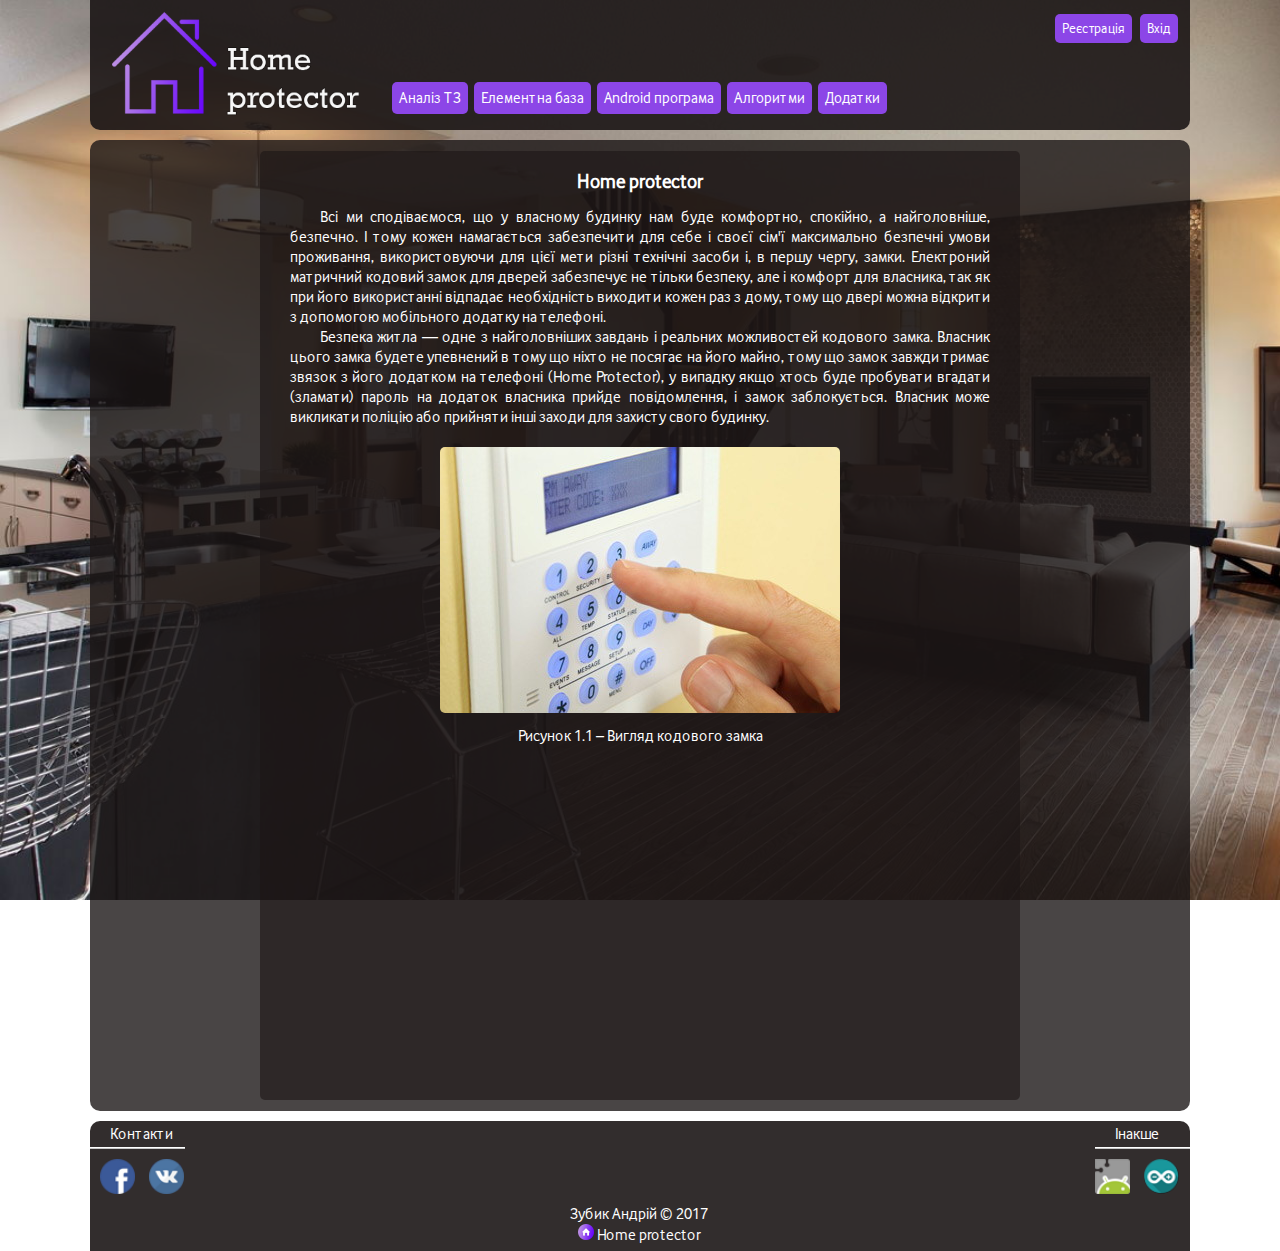
<file: index.html>
<!DOCTYPE html>
<html>
<head>
	<title>Home Protector</title>
	<meta charset="utf-8">
	<link rel="stylesheet" type="text/css" href="style.css">
	<link rel="stylesheet" href="fonts/font.css">
	<link href="image/icon2.ico" rel="shortcut icon" type="image/x-icon">
</head>
<body>
 <div id="site">
 	<div id="header">
 		<div class="logo"><a href="index.html"  name="logo" title="Головна"><img src="image/logoweb.png" class="logoimg"></a></div>
 		<div id="menu">
 			<ul>
 			    <li><a href="menu/analiztz.html">Аналіз ТЗ</a>
                     <ul class="drop1">
                     	<li><a href="menu/analiztz.html#work_with_the_device">Порядок роботи</a></li>
                     	<li><a href="menu/analiztz.html#work_with_android">З Android програмою</a></li>
                     </ul>
 			    </li>
 			    <li><a href="menu/elementbase.html">Елементна база</a>
                     <ul class="drop1">
                     	<li><a href="menu/elementbase.html">Arduino</a></li>
                     	<li><a href="menu/elementbase.html#displa">Дисплей</a></li>
                     	<li><a href="menu/elementbase.html#keyboard">Клавіатура</a></li>
                     	<li><a href="menu/elementbase.html#wifi">WI-FI модуль</a></li>
                     	<li><a href="menu/elementbase.html#rele">Модуль реле</a></li>
                     	<li><a href="menu/elementbase.html#zumer">Зуммер модуль</a></li>
                     	<li><a href="menu/elementbase.html#bluetooth">Bluetooth модуль</a></li>
                     	<li><a href="menu/elementbase.html#functionshema">Функціональна схема</a></li>
                     </ul>
 			    </li>
 			    <li><a href="menu/android.html">Android програма</a>
                     <ul class="drop1">
                     	<li><a href="menu/android.html">Скачати</a></li>
                     	<li><a href="menu/android.html#appinventor">App Inventor </a></li>
                     	<li><a href="menu/android.html#androidcode">Код програми</a></li>
                     </ul>
 			    </li>
 			    <li><a href="menu/algorithm.html">Алгоритми</a>
 			         <ul class="drop1">
                     	<li><a href="menu/algorithm.html#algorithm_arduino">Алгоритм для Arduino</a></li>
                     	<li><a href="menu/algorithm.html#blockshema">Блок схема для Arduino</a></li>
                     	<li><a href="menu/algorithm.html#algorithm_wifi">Алгоритм для WI-FI модуля</a></li>
                     </ul>
                </li>
 			    <li><a href="menu/addition.html">Додатки</a>
                     <ul class="drop1">
                     	<li><a href="menu/addition.html">Програма для Arduinoo</a></li>
                     	<li><a href="menu/addition.html">Програма для WI-FI модуля</a></li>
                     </ul>
 			    </li>
 		    </ul>
 	   </div>
 	   <div class="right">
	   <span class="contact"><a href="sign_up.html" title="Зареєструватися">Реєстрація</a></span>
	   <span class="contact"><a href="log_in.html" title="Війти">Вхід</a></span>
	   </div>

 	</div>
    <div id="content">
        <div id="wrapper">
            <center><h1>Home protector</h1></center>
            <br>
        	<p>Всі ми сподіваємося, що у власному будинку нам буде комфортно, спокійно, а найголовніше, безпечно. І тому кожен намагається забезпечити для себе і своєї сім'ї максимально безпечні умови проживання, використовуючи для цієї мети різні технічні засоби і, в першу чергу, замки. Електроний матричний кодовий замок  для дверей забезпечує не тільки безпеку, але і комфорт для власника, так як при його використанні відпадає необхідність виходити кожен раз з дому, тому що двері можна відкрити з допомогою мобільного додатку на телефоні.</p>
            <p>Безпека житла — одне з найголовніших завдань і реальних можливостей кодового замка. Власник цього замка будете упевнений в тому що ніхто не посягає на його майно, тому що замок завжди тримає звязок з його додатком на телефоні (Home Protector), у випадку якщо хтось буде пробувати вгадати (зламати) пароль на додаток власника прийде повідомлення, і замок заблокується. Власник може викликати поліцію або прийняти інші заходи для захисту свого будинку.
            </p>
            <center><span class="poster"><img src="image/keyboardimg2.jpg"></span></center>
            <center><span class="rysunokn">Рисунок 1.1 – Вигляд кодового замка</span></center>
            <br>
            <center><iframe width="560" height="315" src="https://www.youtube.com/embed/dK4-2oWRF3I?rel=0" frameborder="0" allowfullscreen></iframe></center>
        </div>
 	</div>
 	<div id="footer">
 	   <div id="contacts"><h2>&nbsp;&nbsp;&nbsp;&nbsp;Контакти<hr></h2>
           <a href="http://www.facebook.com/zubykandriy" target="blank"><img src="image/Facebooklogo2.png" class="logo_of_contacts" alt="Facebook" title="Facebook"></a>  
           <a href="https://vk.com/zubyk.andriy" target="blank"><img src="image/vk2.png" class="logo_of_contacts" alt="Vk" title="Vk"></a>
 	   </div>
 	   <div id="other"><h2>&nbsp;&nbsp;&nbsp;&nbsp;Інакше<hr></h2>
 	   <a href="http://appinventor.mit.edu/explore/" target="blank"><img src="image/AppInventorlogo2.png" class="logo_of_other" alt="Appinventor" title="Appinventor"></a>
 	   <a href="https://www.arduino.cc/" target="blank"><img src="image/Arduinoicon2.png" class="logo_of_other" alt="Arduino" title="Arduino"></a>
 	   </div>
       <div id="signature"><p>Зубик Андрій &copy; 2017<br><span class="hp"> <img src="image/icon2.ico"> Home protector</span></p></div>
 	</div>
 </div>
</body>
</html>
</file>
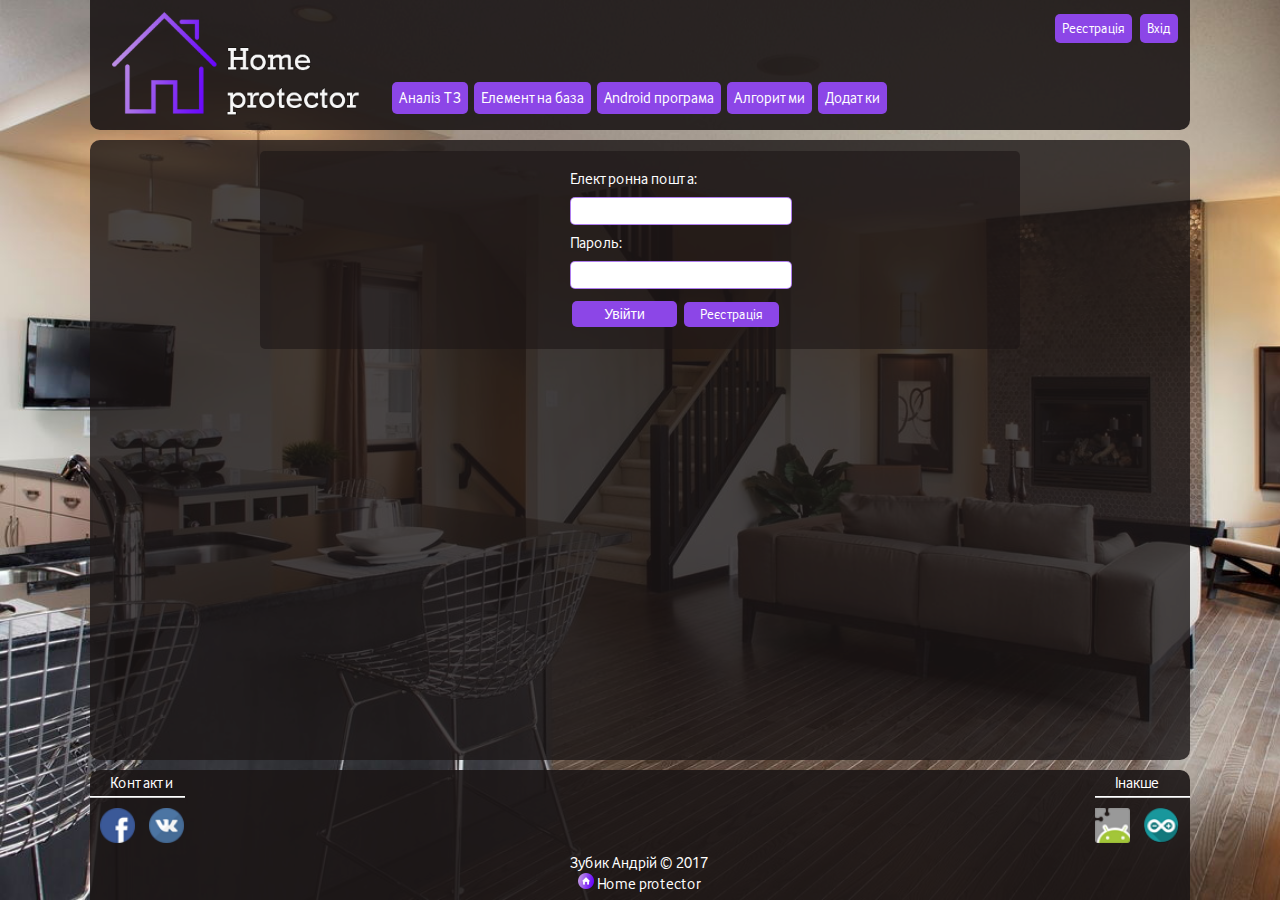
<file: log_in.html>
<!DOCTYPE html>
<html>
<head>
	<title>Home Protector</title>
	<meta charset="utf-8">
	<link rel="stylesheet" type="text/css" href="style.css">
	<link rel="stylesheet" href="fonts/font.css">
	<link href="image/icon2.ico" rel="shortcut icon" type="image/x-icon">
</head>
<body>
 <div id="site">
 	<div id="header">
 		<div class="logo"><a href="index.html"  name="logo" title="Головна"><img src="image/logoweb.png" class="logoimg"></a></div>
 		<div id="menu">
 			<ul>
 			    <li><a href="menu/analiztz.html">Аналіз ТЗ</a>
                     <ul class="drop1">
                     	<li><a href="menu/analiztz.html#work_with_the_device">Порядок роботи</a></li>
                     	<li><a href="menu/analiztz.html#work_with_android">З Android програмою</a></li>
                     </ul>
 			    </li>
 			    <li><a href="menu/elementbase.html">Елементна база</a>
                     <ul class="drop1">
                     	<li><a href="menu/elementbase.html">Arduino</a></li>
                     	<li><a href="menu/elementbase.html#displa">Дисплей</a></li>
                     	<li><a href="menu/elementbase.html#keyboard">Клавіатура</a></li>
                     	<li><a href="menu/elementbase.html#wifi">WI-FI модуль</a></li>
                     	<li><a href="menu/elementbase.html#rele">Модуль реле</a></li>
                     	<li><a href="menu/elementbase.html#zumer">Зуммер модуль</a></li>
                     	<li><a href="menu/elementbase.html#bluetooth">Bluetooth модуль</a></li>
                     	<li><a href="menu/elementbase.html#functionshema">Функціональна схема</a></li>
                     </ul>
 			    </li>
 			    <li><a href="menu/android.html">Android програма</a>
                     <ul class="drop1">
                     	<li><a href="menu/android.html">Скачати</a></li>
                     	<li><a href="menu/android.html#appinventor">App Inventor </a></li>
                     	<li><a href="menu/android.html#androidcode">Код програми</a></li>
                     </ul>
 			    </li>
 			    <li><a href="menu/algorithm.html">Алгоритми</a>
 			         <ul class="drop1">
                     	<li><a href="menu/algorithm.html#algorithm_arduino">Алгоритм для Arduino</a></li>
                     	<li><a href="menu/algorithm.html#blockshema">Блок схема для Arduino</a></li>
                     	<li><a href="menu/algorithm.html#algorithm_wifi">Алгоритм для WI-FI модуля</a></li>
                     </ul>
                </li>
 			    <li><a href="menu/addition.html">Додатки</a>
                     <ul class="drop1">
                     	<li><a href="menu/addition.html">Програма для Arduinoo</a></li>
                     	<li><a href="menu/addition.html">Програма для WI-FI модуля</a></li>
                     </ul>
 			    </li>
 		    </ul>
 	   </div>
 	   <div class="right">
	   <span class="contact"><a href="sign_up.html" title="Зареєструватися">Реєстрація</a></span>
	   <span class="contact"><a href="log_in.html" title="Війти">Вхід</a></span>
	   </div>

 	</div>
    <div id="content">
        <div id="wrapper">
          <form>
               <label for="email">Електронна пошта:</label><br>
               <input type="text" name="email" id="email"><br>
               <label for="pass">Пароль:</label><br>
               <input type="text" name="pass" id="pass"><br>
               <input type="submit" name="send" value="Увійти" class="send">
               <a href="" class="sign_up">Реєстрація</a>
           </form>
        </div>
 	</div>
 	<div id="footer">
 	   <div id="contacts"><h2>&nbsp;&nbsp;&nbsp;&nbsp;Контакти<hr></h2>
           <a href="https://www.facebook.com/zubykandriy" target="blank"><img src="image/Facebooklogo2.png" class="logo_of_contacts" alt="Facebook" title="Facebook"></a>  
           <a href="https://vk.com/zubyk.andriy" target="blank"><img src="image/vk2.png" class="logo_of_contacts" alt="Vk" title="Vk"></a>
 	   </div>
 	   <div id="other"><h2>&nbsp;&nbsp;&nbsp;&nbsp;Інакше<hr></h2>
 	   <a href="http://appinventor.mit.edu/explore/" target="blank"><img src="image/AppInventorlogo2.png" class="logo_of_other" alt="Appinventor" title="Appinventor"></a>
 	   <a href="https://www.arduino.cc/" target="blank"><img src="image/Arduinoicon2.png" class="logo_of_other" alt="Arduino" title="Arduino"></a>
 	   </div>
       <div id="signature"><p>Зубик Андрій &copy; 2017<br><span class="hp"> <img src="image/icon2.ico"> Home protector</span></p></div>
 	</div>
 </div>
</body>
</html>
</file>
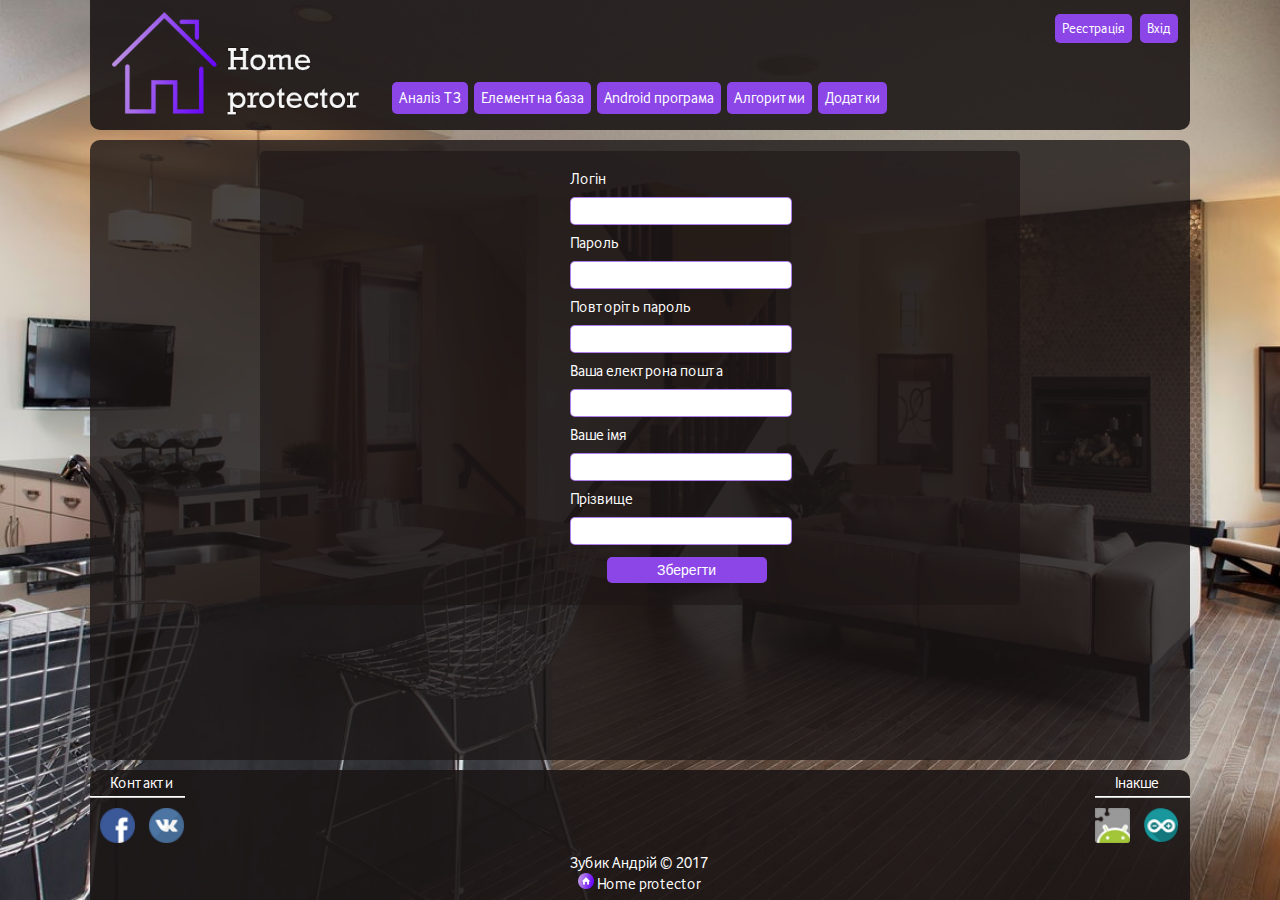
<file: sign_up.html>
<!DOCTYPE html>
<html>
<head>
	<title>Home Protector</title>
	<meta charset="utf-8">
	<link rel="stylesheet" type="text/css" href="style.css">
	<link rel="stylesheet" href="fonts/font.css">
	<link href="image/icon2.ico" rel="shortcut icon" type="image/x-icon">
</head>
<body>
 <div id="site">
 	<div id="header">
 		<div class="logo"><a href="index.html"  name="logo" title="Головна"><img src="image/logoweb.png" class="logoimg"></a></div>
 		<div id="menu">
 			<ul>
 			    <li><a href="menu/analiztz.html">Аналіз ТЗ</a>
                     <ul class="drop1">
                     	<li><a href="menu/analiztz.html#work_with_the_device">Порядок роботи</a></li>
                     	<li><a href="menu/analiztz.html#work_with_android">З Android програмою</a></li>
                     </ul>
 			    </li>
 			    <li><a href="menu/elementbase.html">Елементна база</a>
                     <ul class="drop1">
                     	<li><a href="menu/elementbase.html">Arduino</a></li>
                     	<li><a href="menu/elementbase.html#displa">Дисплей</a></li>
                     	<li><a href="menu/elementbase.html#keyboard">Клавіатура</a></li>
                     	<li><a href="menu/elementbase.html#wifi">WI-FI модуль</a></li>
                     	<li><a href="menu/elementbase.html#rele">Модуль реле</a></li>
                     	<li><a href="menu/elementbase.html#zumer">Зуммер модуль</a></li>
                     	<li><a href="menu/elementbase.html#bluetooth">Bluetooth модуль</a></li>
                     	<li><a href="menu/elementbase.html#functionshema">Функціональна схема</a></li>
                     </ul>
 			    </li>
 			    <li><a href="menu/android.html">Android програма</a>
                     <ul class="drop1">
                     	<li><a href="menu/android.html">Скачати</a></li>
                     	<li><a href="menu/android.html#appinventor">App Inventor </a></li>
                     	<li><a href="menu/android.html#androidcode">Код програми</a></li>
                     </ul>
 			    </li>
 			    <li><a href="menu/algorithm.html">Алгоритми</a>
 			         <ul class="drop1">
                     	<li><a href="menu/algorithm.html#algorithm_arduino">Алгоритм для Arduino</a></li>
                     	<li><a href="menu/algorithm.html#blockshema">Блок схема для Arduino</a></li>
                     	<li><a href="menu/algorithm.html#algorithm_wifi">Алгоритм для WI-FI модуля</a></li>
                     </ul>
                </li>
 			    <li><a href="menu/addition.html">Додатки</a>
                     <ul class="drop1">
                     	<li><a href="menu/addition.html">Програма для Arduinoo</a></li>
                     	<li><a href="menu/addition.html">Програма для WI-FI модуля</a></li>
                     </ul>
 			    </li>
 		    </ul>
 	   </div>
 	   <div class="right">
	   <span class="contact"><a href="sign_up.html" title="Зареєструватися">Реєстрація</a></span>
	   <span class="contact"><a href="log_in.html" title="Війти">Вхід</a></span>
	   </div>

 	</div>
    <div id="content">
        <div id="wrapper">
            <form>
                <label>Логін</label><br>
                <input type="text" name=""><br>
                <label>Пароль</label><br>
                <input type="text" name=""><br>
                <label>Повторіть пароль</label><br>
                <input type="text" name=""><br>
                <label>Ваша електрона пошта</label><br>
                <input type="text" name=""><br>
                <label>Ваше імя</label><br>
                <input type="text" name=""><br>
                <label>Прізвище</label><br>
                <input type="text" name=""><br>
                <input type="submit" name="create" value="Зберегти" id="create">
            </form>
        </div>
 	</div>
 	<div id="footer">
 	   <div id="contacts"><h2>&nbsp;&nbsp;&nbsp;&nbsp;Контакти<hr></h2>
           <a href="https://www.facebook.com/zubykandriy" target="blank"><img src="image/Facebooklogo2.png" class="logo_of_contacts" alt="Facebook" title="Facebook"></a>  
           <a href="https://vk.com/zubyk.andriy" target="blank"><img src="image/vk2.png" class="logo_of_contacts" alt="Vk" title="Vk"></a>
 	   </div>
 	   <div id="other"><h2>&nbsp;&nbsp;&nbsp;&nbsp;Інакше<hr></h2>
 	   <a href="http://appinventor.mit.edu/explore/" target="blank"><img src="image/AppInventorlogo2.png" class="logo_of_other" alt="Appinventor" title="Appinventor"></a>
 	   <a href="https://www.arduino.cc/" target="blank"><img src="image/Arduinoicon2.png" class="logo_of_other" alt="Arduino" title="Arduino"></a>
 	   </div>
       <div id="signature"><p>Зубик Андрій &copy; 2017<br><span class="hp"> <img src="image/icon2.ico"> Home protector</span></p></div>
 	</div>
 </div>
</body>
</html>
</file>
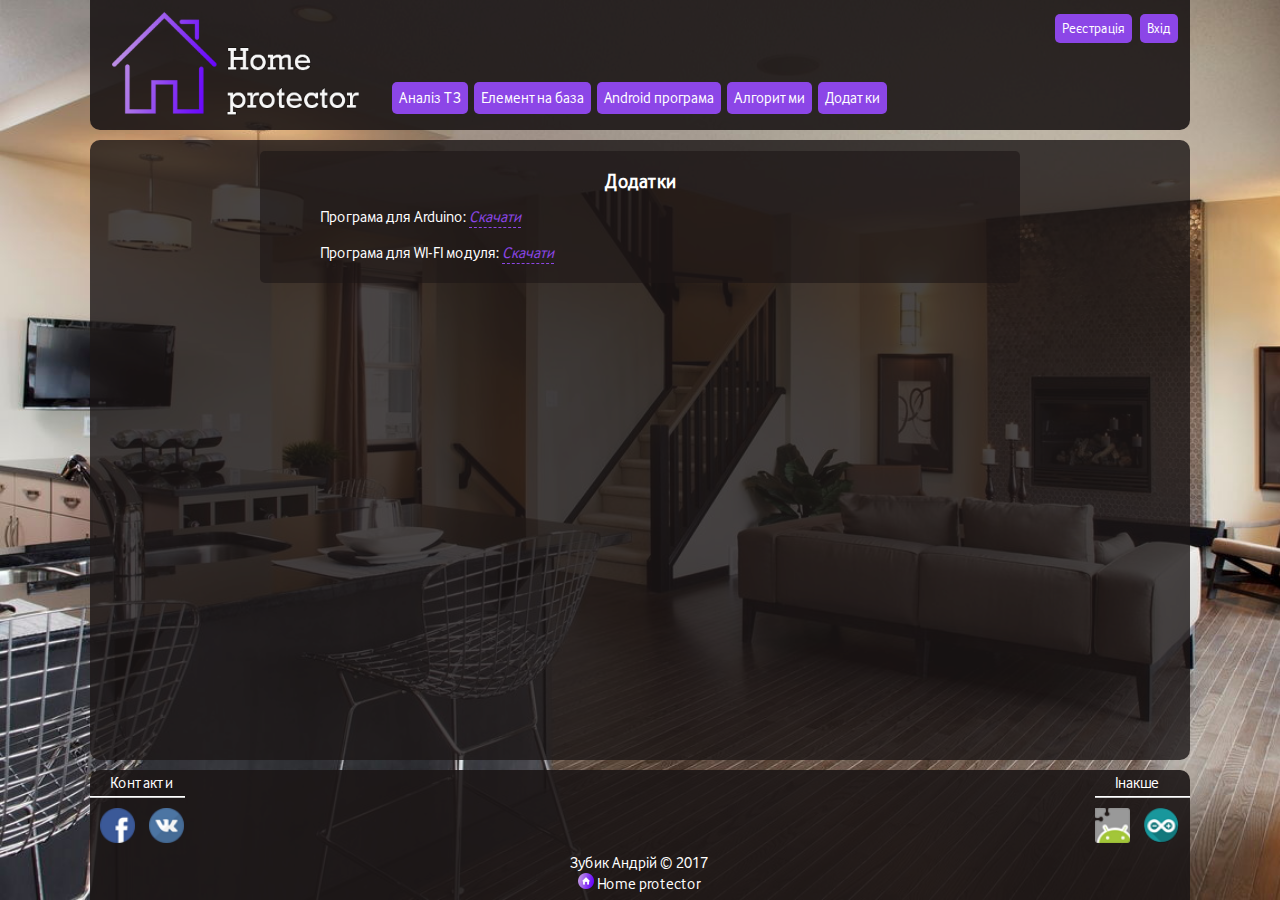
<file: menu/addition.html>
<!DOCTYPE html>
<html>
<head>
	<title>Home Protector</title>
	<meta charset="utf-8">
	<link rel="stylesheet" type="text/css" href="../style.css">
	<link rel="stylesheet" href="../fonts/font.css">
	<link href="../image/icon2.ico" rel="shortcut icon" type="image/x-icon">
</head>
<body>
 <div id="site">
 	<div id="header">
 		<div class="logo"><a href="../index.html"  name="logo" title="Головна"><img src="../image/logoweb.png" class="logoimg"></a></div>
 		<div id="menu">
 			<ul>
 			    <li><a href="analiztz.html">Аналіз ТЗ</a>
                     <ul class="drop1">
                     	<li><a href="#work_with_the_device">Порядок роботи</a></li>
                     	<li><a href="#work_with_android">З Android програмою</a></li>
                     </ul>
 			    </li>
 			    <li><a href="elementbase.html">Елементна база</a>
                     <ul class="drop1">
                     	<li><a href="elementbase.html">Arduino</a></li>
                     	<li><a href="elementbase.html#displa">Дисплей</a></li>
                     	<li><a href="elementbase.html#keyboard">Клавіатура</a></li>
                     	<li><a href="elementbase.html#wifi">WI-FI модуль</a></li>
                     	<li><a href="elementbase.html#rele">Модуль реле</a></li>
                     	<li><a href="elementbase.html#zumer">Зуммер модуль</a></li>
                     	<li><a href="elementbase.html#bluetooth">Bluetooth модуль</a></li>
                     	<li><a href="elementbase.html#functionshema">Функціональна схема</a></li>
                     </ul>
 			    </li>
 			    <li><a href="android.html">Android програма</a>
                     <ul class="drop1">
                     	<li><a href="">Скачати</a></li>
                     	<li><a href="#appinventor">App Inventor </a></li>
                     	<li><a href="#androidcode">Код програми</a></li>
                     </ul>
 			    </li>
 			    <li><a href="algorithm.html">Алгоритми</a>
 			         <ul class="drop1">
                     	<li><a href="#algorithm_arduino">Алгоритм для Arduino</a></li>
                     	<li><a href="#blockshema">Блок схема для Arduino</a></li>
                     	<li><a href="#algorithm_wifi">Алгоритм для WI-FI модуля</a></li>
                     </ul>
                </li>
 			    <li><a href="addition.html">Додатки</a>
                     <ul class="drop1">
                     	<li><a href="addition.html">Програма для Arduino</a></li>
                     	<li><a href="addition.html">Програма для WI-FI модуля</a></li>
                     </ul>
 			    </li>
 		    </ul>
 	   </div>
 	   <div class="right">
	   <span class="contact"><a href="../sign_up.html" title="Зареєструватися">Реєстрація</a></span>
	   <span class="contact"><a href="../log_in.html" title="Війти">Вхід</a></span>
	   </div>

 	</div>
    <div id="content">
        <div id="wrapper">
            <center><h1>Додатки</h1></center>
            <br>
            <p>Програма для Arduino: <a href="" class="download">Скачати</a></p><br>
            <p>Програма для WI-FI модуля: <a href="" class="download">Скачати</a></p>
        </div>
 	</div>
 	<div id="footer">
 	   <div id="contacts"><h2>&nbsp;&nbsp;&nbsp;&nbsp;Контакти<hr></h2>
           <a href="https://www.facebook.com/zubykandriy" target="blank"><img src="../image/Facebooklogo2.png" class="logo_of_contacts" alt="Facebook" title="Facebook"></a>  
           <a href="https://vk.com/zubyk.andriy" target="blank"><img src="../image/vk2.png" class="logo_of_contacts" alt="Vk" title="Vk"></a>
 	   </div>
 	   <div id="other"><h2>&nbsp;&nbsp;&nbsp;&nbsp;Інакше<hr></h2>
 	       <a href="http://appinventor.mit.edu/explore/" target="blank"><img src="../image/AppInventorlogo2.png" class="logo_of_other" alt="Appinventor" title="Appinventor"></a>
           <a href="https://www.arduino.cc/" target="blank"><img src="../image/Arduinoicon2.png" class="logo_of_other" alt="Arduino" title="Arduino"></a>
 	   </div>
       <div id="signature"><p>Зубик Андрій &copy; 2017<br><span class="hp"> <img src="../image/icon2.ico"> Home protector</span></p></div>
 	</div>
 </div>
</body>
</html>
</file>
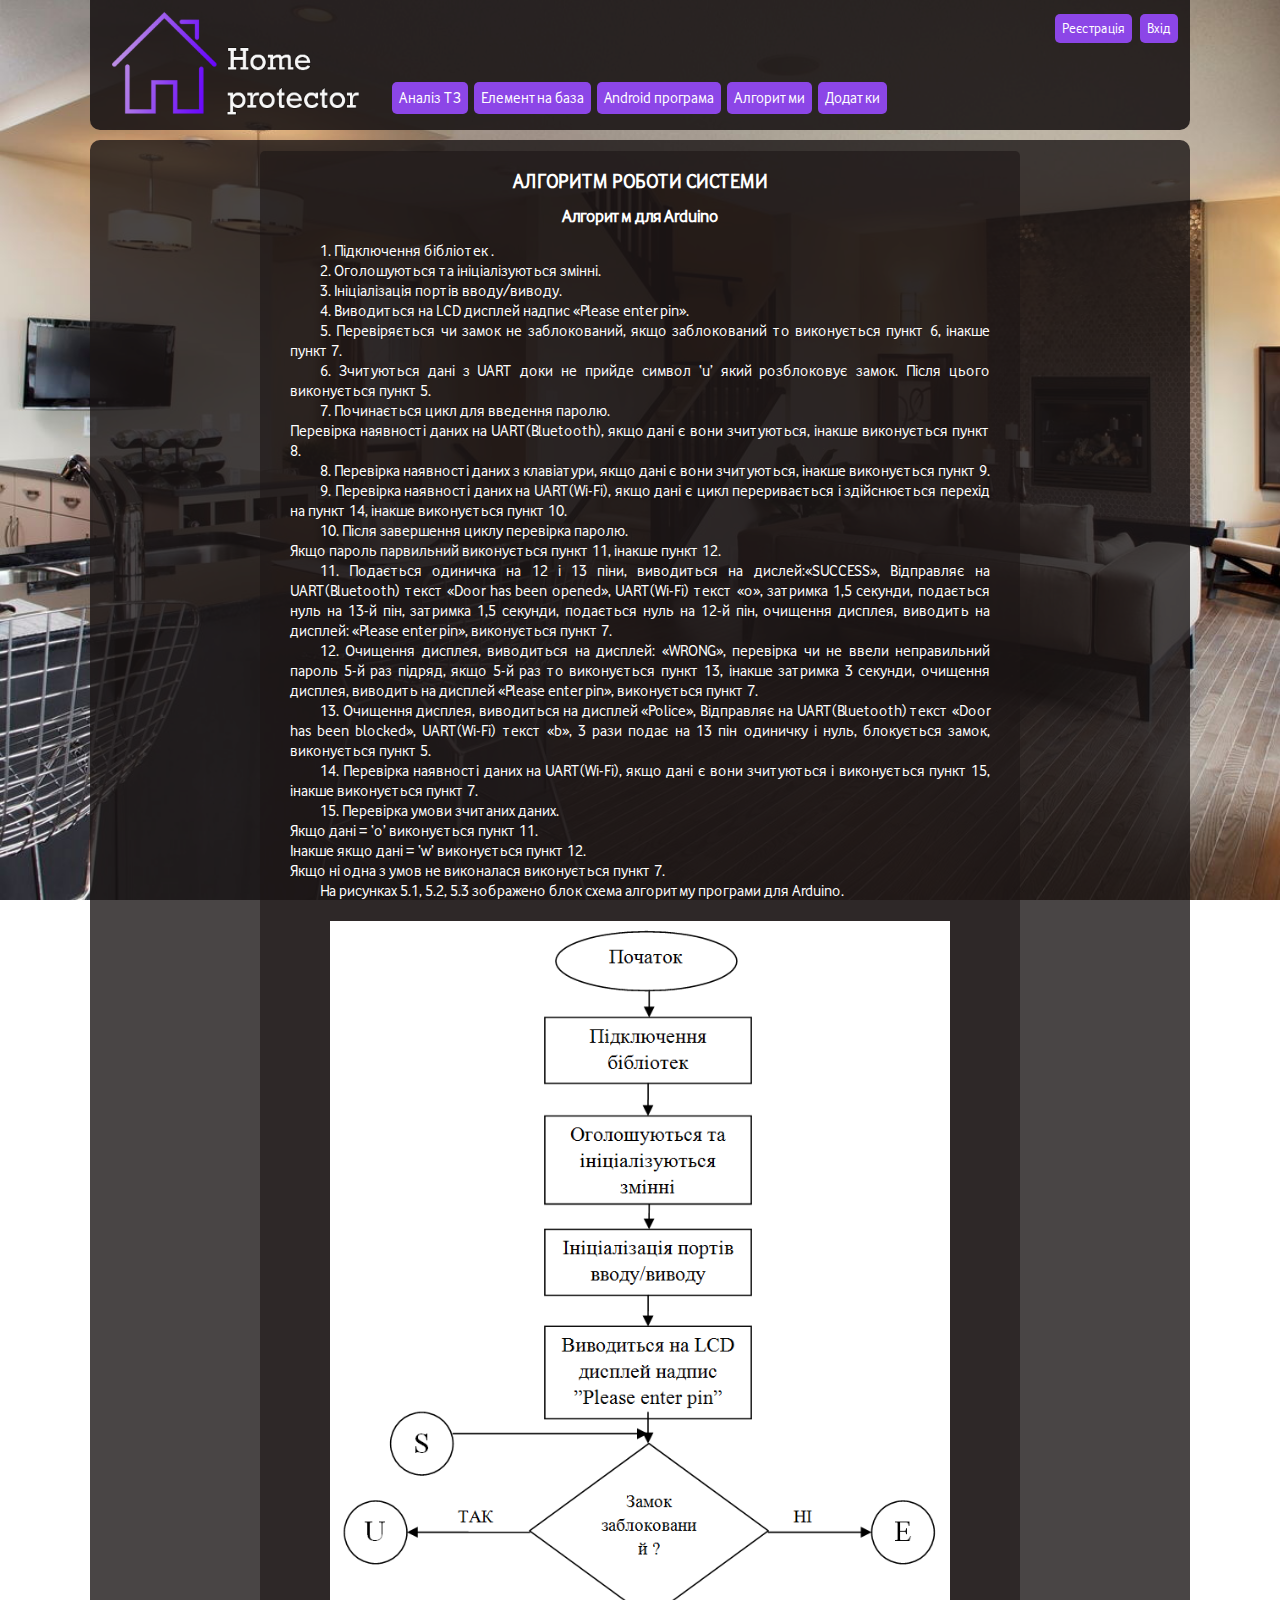
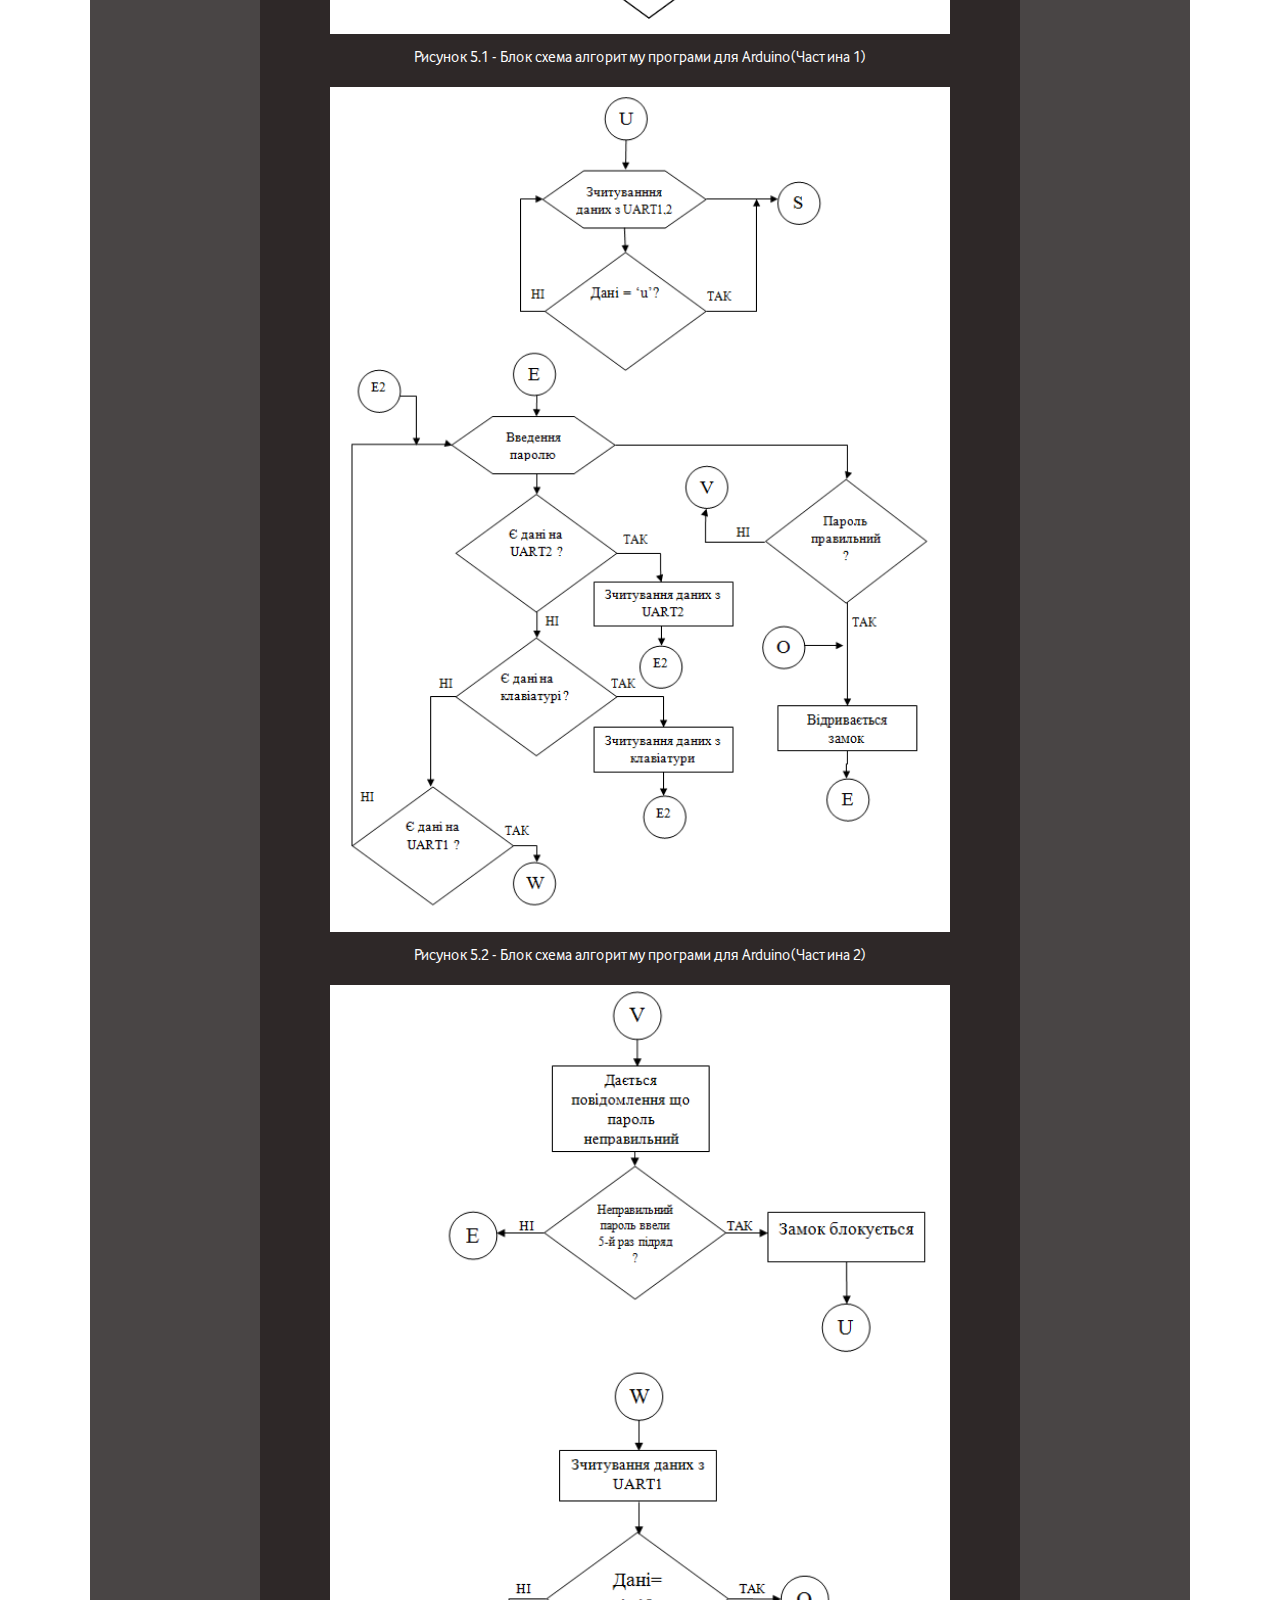
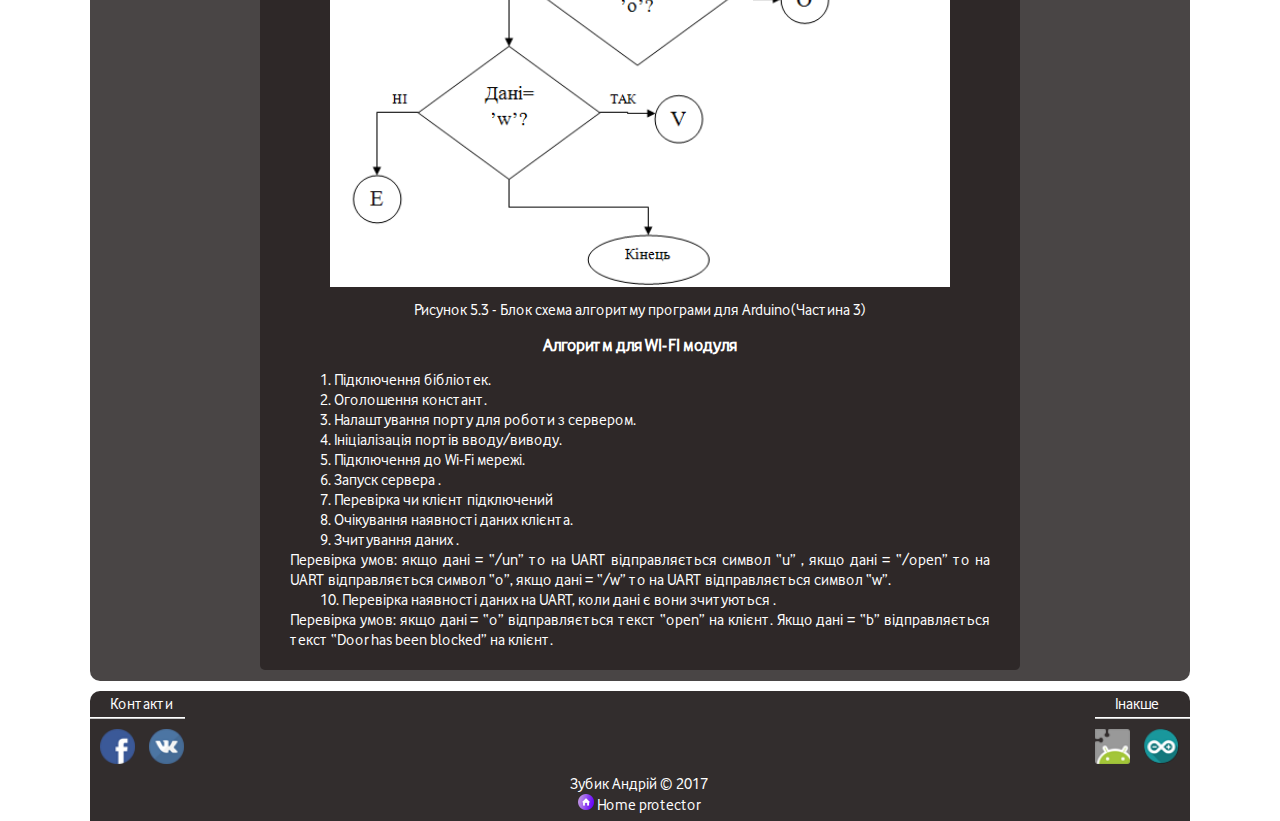
<file: menu/algorithm.html>
<!DOCTYPE html>
<html>
<head>
	<title>Home Protector</title>
	<meta charset="utf-8">
	<link rel="stylesheet" type="text/css" href="../style.css">
	<link rel="stylesheet" href="../fonts/font.css">
	<link href="../image/icon2.ico" rel="shortcut icon" type="image/x-icon">
</head>
<body>
 <div id="site">
 	<div id="header">
 		<div class="logo"><a href="../index.html"  name="logo" title="Головна"><img src="../image/logoweb.png" class="logoimg"></a></div>
 		<div id="menu">
 			<ul>
 			    <li><a href="analiztz.html">Аналіз ТЗ</a>
                     <ul class="drop1">
                     	<li><a href="#work_with_the_device">Порядок роботи</a></li>
                     	<li><a href="#work_with_android">З Android програмою</a></li>
                     </ul>
 			    </li>
 			    <li><a href="elementbase.html">Елементна база</a>
                     <ul class="drop1">
                     	<li><a href="elementbase.html">Arduino</a></li>
                     	<li><a href="elementbase.html#displa">Дисплей</a></li>
                     	<li><a href="elementbase.html#keyboard">Клавіатура</a></li>
                     	<li><a href="elementbase.html#wifi">WI-FI модуль</a></li>
                     	<li><a href="elementbase.html#rele">Модуль реле</a></li>
                     	<li><a href="elementbase.html#zumer">Зуммер модуль</a></li>
                     	<li><a href="elementbase.html#bluetooth">Bluetooth модуль</a></li>
                     	<li><a href="elementbase.html#functionshema">Функціональна схема</a></li>
                     </ul>
 			    </li>
 			    <li><a href="android.html">Android програма</a>
                     <ul class="drop1">
                     	<li><a href="">Скачати</a></li>
                     	<li><a href="#appinventor">App Inventor </a></li>
                     	<li><a href="#androidcode">Код програми</a></li>
                     </ul>
 			    </li>
 			    <li><a href="algorithm.html">Алгоритми</a>
 			         <ul class="drop1">
                     	<li><a href="#algorithm_arduino">Алгоритм для Arduino</a></li>
                     	<li><a href="#blockshema">Блок схема для Arduino</a></li>
                     	<li><a href="#algorithm_wifi">Алгоритм для WI-FI модуля</a></li>
                     </ul>
                </li>
 			    <li><a href="addition.html">Додатки</a>
                     <ul class="drop1">
                     	<li><a href="addition.html">Програма для Arduinoo</a></li>
                     	<li><a href="addition.html">Програма для WI-FI модуля</a></li>
                     </ul>
 			    </li>
 		    </ul>
 	   </div>
 	   <div class="right">
	   <span class="contact"><a href="../sign_up.html" title="Зареєструватися">Реєстрація</a></span>
	   <span class="contact"><a href="../log_in.html" title="Війти">Вхід</a></span>
	   </div>

 	</div>
    <div id="content">
        <div id="wrapper">
            <center><h1>АЛГОРИТМ РОБОТИ СИСТЕМИ</h1></center>
            <br>
            <center><h2 id="algorithm_arduino">Алгоритм для Arduino</h2></center>
            <br>
            <p>1. Підключення бібліотек .</p>
            <p>2. Оголошуються та ініціалізуються змінні.</p>
            <p>3. Ініціалізація портів вводу/виводу.</p>
            <p>4. Виводиться на LCD дисплей надпис «Please enter pin».</p>
            <p>5. Перевіряється чи замок не заблокований, якщо заблокований то виконується пункт 6, інакше пункт 7. </p>
            <p>6. Зчитуються дані з UART доки не прийде символ ‘u’ який розблоковує замок. Після цього виконується пункт 5.</p>
            <p>7. Починається цикл для введення паролю.<br>Перевірка наявності даних на UART(Bluetooth), якщо дані є вони зчитуються, інакше виконується пункт 8.</p>
            <p>8. Перевірка наявності даних з клавіатури, якщо дані є вони зчитуються, інакше виконується пункт 9.</p>
            <p>9. Перевірка наявності даних на UART(Wi-Fi), якщо дані є цикл переривається і здійснюється перехід на пункт 14, інакше виконується пункт 10.</p>
            <p>10. Після завершення циклу перевірка паролю.<br>Якщо пароль парвильний виконується пункт 11, інакше пункт 12.</p>
            <p>11. Подається одиничка на 12 і 13 піни, виводиться на дислей:«SUCCESS», Відправляє на UART(Bluetooth) текст «Door has been opened», UART(Wi-Fi) текст «o»,  затримка 1,5 секунди, подається нуль на 13-й пін, затримка 1,5 секунди, подається нуль на 12-й пін, очищення дисплея, виводить на дисплей: «Please enter pin», виконується пункт 7.</p>
            <p>12. Очищення дисплея, виводиться на дисплей: «WRONG», перевірка чи не ввели неправильний пароль 5-й раз підряд, якщо 5-й раз то виконується пункт 13, інакше затримка 3 секунди, очищення дисплея, виводить на дисплей «Please enter pin», виконується пункт 7.</p>
            <p>13. Очищення дисплея, виводиться на дисплей «Police», Відправляє на UART(Bluetooth) текст «Door has been blocked», UART(Wi-Fi) текст «b», 3 рази подає на 13 пін одиничку і нуль, блокується замок, виконується пункт 5.</p>
            <p>14. Перевірка наявності даних на UART(Wi-Fi), якщо дані є вони зчитуються і виконується пункт 15, інакше виконується пункт 7.</p>
            <p>15. Перевірка умови зчитаних даних.<br>Якщо дані = ‘o’ виконується пункт 11.<br>Інакше якщо дані = ‘w’ виконується пункт 12.<br>Якщо ні одна з умов не виконалася виконується пункт 7.</p>
            <p id="blockshema">На рисунках 5.1, 5.2, 5.3 зображено блок схема алгоритму  програми для Arduino.</p>
            <center><img src="../image/alg_1.png" class="img_n2"></center>
            <center><span class="rysunokn">Рисунок 5.1 -  Блок схема алгоритму  програми для Arduino(Частина 1)</span></center>
            <center><img src="../image/alg_2.png" class="img_n2"></center>
            <center><span class="rysunokn">Рисунок 5.2 - Блок схема алгоритму  програми для Arduino(Частина 2)</span></center>
            <center><img src="../image/alg_3.png" class="img_n2"></center>
            <center><span class="rysunokn">Рисунок 5.3 - Блок схема алгоритму  програми для Arduino(Частина 3)</span></center>
            <br>
            <center><h2 id="algorithm_wifi">Алгоритм для WI-FI модуля</h2></center>
            <br>
            <p>1. Підключення бібліотек. </p>
            <p>2. Оголошення констант.</p>
            <p>3. Налаштування порту  для роботи з сервером.</p>
            <p>4. Ініціалізація портів вводу/виводу.</p>
            <p>5. Підключення до Wi-Fi мережі.</p>
            <p>6. Запуск сервера .</p>
            <p>7.  Перевірка чи клієнт підключений </p>
            <p>8. Очікування наявності даних клієнта.</p>
            <p>9. Зчитування даних . <br>Перевірка умов: якщо дані = “/un”  то на UART відправляється символ “u” , якщо дані = “/open” то на UART відправляється символ “o”, якщо дані = “/w” то на UART відправляється символ “w”.</p>
            <p>10.    Перевірка наявності даних на UART, коли дані є вони зчитуються .<br>Перевірка умов: якщо дані = “o” відправляється текст “open” на клієнт. Якщо дані = “b” відправляється текст “Door has been blocked” на клієнт.</p>
        </div>
 	</div>
 	<div id="footer">
 	    <div id="contacts"><h2>&nbsp;&nbsp;&nbsp;&nbsp;Контакти<hr></h2>
           <a href="https://www.facebook.com/zubykandriy" target="blank"><img src="../image/Facebooklogo2.png" class="logo_of_contacts" alt="Facebook" title="Facebook"></a>  
           <a href="https://vk.com/zubyk.andriy" target="blank"><img src="../image/vk2.png" class="logo_of_contacts" alt="Vk" title="Vk"></a>
       </div>
       <div id="other"><h2>&nbsp;&nbsp;&nbsp;&nbsp;Інакше<hr></h2>
          <a href="http://appinventor.mit.edu/explore/" target="blank"><img src="../image/AppInventorlogo2.png" class="logo_of_other" alt="Appinventor" title="Appinventor"></a>
           <a href="https://www.arduino.cc/" target="blank"><img src="../image/Arduinoicon2.png" class="logo_of_other" alt="Arduino" title="Arduino"></a>
       </div>
       <div id="signature"><p>Зубик Андрій &copy; 2017<br><span class="hp"> <img src="../image/icon2.ico"> Home protector</span></p></div>
 	</div>
 </div>
</body>
</html>
</file>
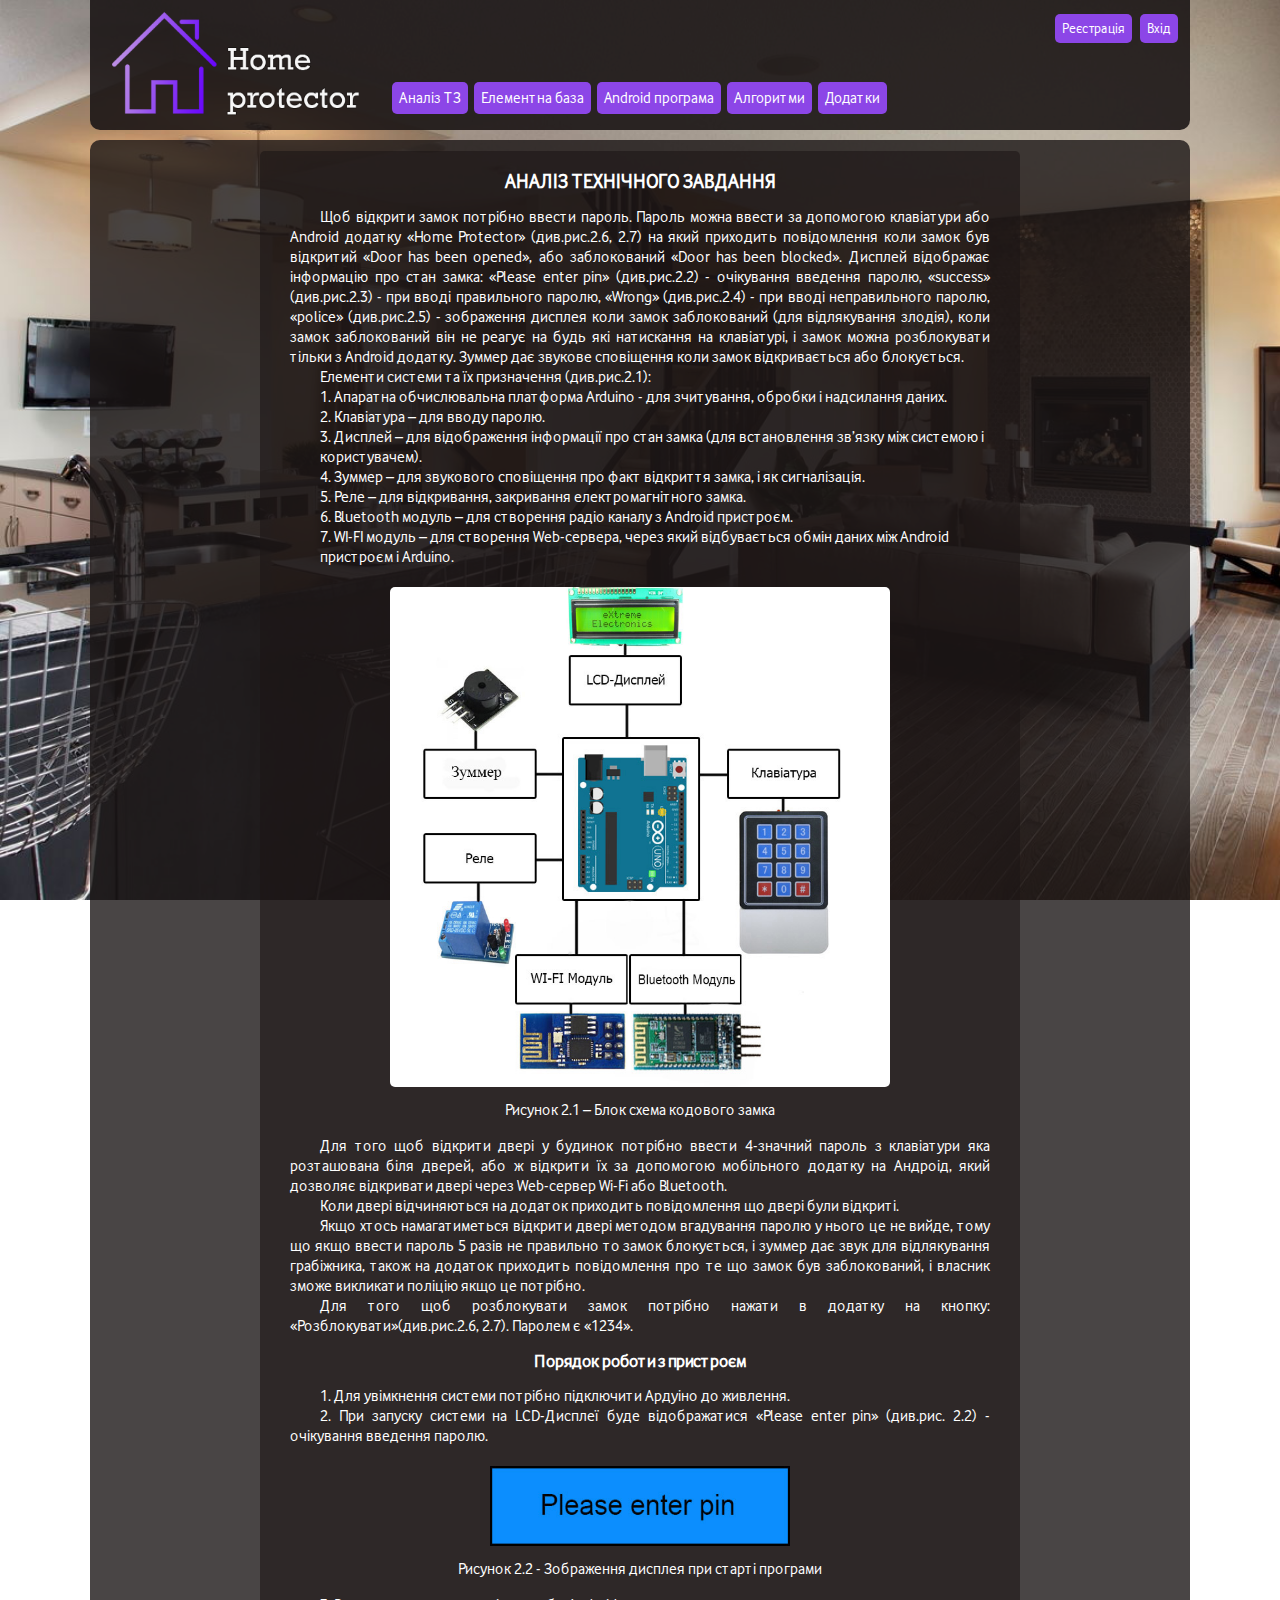
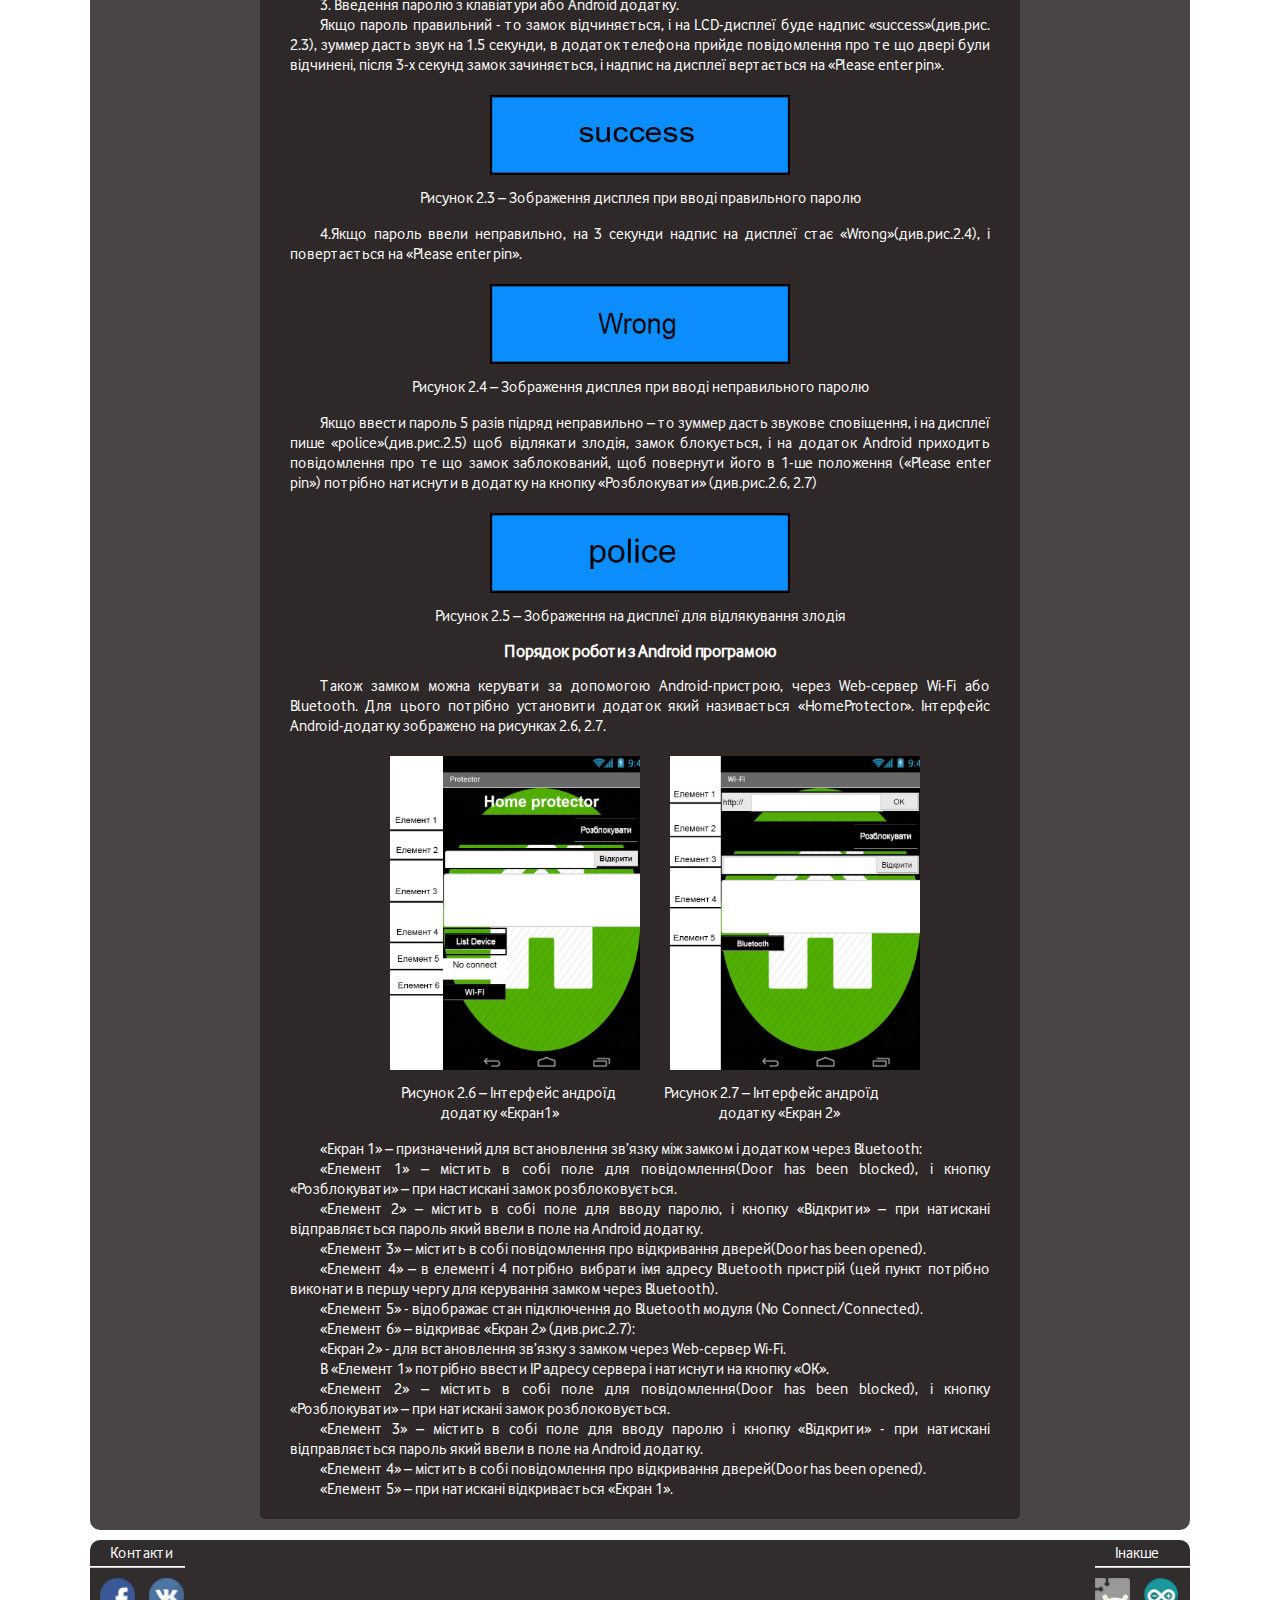
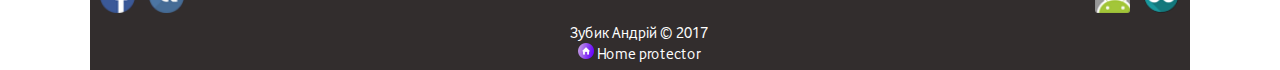
<file: menu/analiztz.html>
<!DOCTYPE html>
<html>
<head>
	<title>Home Protector</title>
	<meta charset="utf-8">
	<link rel="stylesheet" type="text/css" href="../style.css">
	<link rel="stylesheet" href="../fonts/font.css">
	<link href="../image/icon2.ico" rel="shortcut icon" type="image/x-icon">
</head>
<body>
 <div id="site">
 	<div id="header">
 		<div class="logo"><a href="../index.html"  name="logo" title="Головна"><img src="../image/logoweb.png" class="logoimg"></a></div>
 		<div id="menu">
 			<ul>
 			    <li><a href="analiztz.html">Аналіз ТЗ</a>
                     <ul class="drop1">
                     	<li><a href="#work_with_the_device">Порядок роботи</a></li>
                     	<li><a href="#work_with_android">З Android програмою</a></li>
                     </ul>
 			    </li>
 			    <li><a href="elementbase.html">Елементна база</a>
                     <ul class="drop1">
                     	<li><a href="elementbase.html">Arduino</a></li>
                     	<li><a href="elementbase.html#displa">Дисплей</a></li>
                     	<li><a href="elementbase.html#keyboard">Клавіатура</a></li>
                     	<li><a href="elementbase.html#wifi">WI-FI модуль</a></li>
                     	<li><a href="elementbase.html#rele">Модуль реле</a></li>
                     	<li><a href="elementbase.html#zumer">Зуммер модуль</a></li>
                     	<li><a href="elementbase.html#bluetooth">Bluetooth модуль</a></li>
                     	<li><a href="elementbase.html#functionshema">Функціональна схема</a></li>
                     </ul>
 			    </li>
 			    <li><a href="android.html">Android програма</a>
                     <ul class="drop1">
                     	<li><a href="android.html">Скачати</a></li>
                     	<li><a href="android.html#appinventor">App Inventor </a></li>
                     	<li><a href="android.html#androidcode">Код програми</a></li>
                     </ul>
 			    </li>
 			    <li><a href="algorithm.html">Алгоритми</a>
 			         <ul class="drop1">
                     	<li><a href="algorithm.html#algorithm_arduino">Алгоритм для Arduino</a></li>
                     	<li><a href="algorithm.html#blockshema">Блок схема для Arduino</a></li>
                     	<li><a href="algorithm.html#algorithm_wifi">Алгоритм для WI-FI модуля</a></li>
                     </ul>
                </li>
 			    <li><a href="addition.html">Додатки</a>
                     <ul class="drop1">
                     	<li><a href="addition.html">Програма для Arduinoo</a></li>
                     	<li><a href="addition.html">Програма для WI-FI модуля</a></li>
                     </ul>
 			    </li>
 		    </ul>
 	   </div>
 	   <div class="right">
	   <span class="contact"><a href="../sign_up.html" title="Зареєструватися">Реєстрація</a></span>
	   <span class="contact"><a href="../log_in.html" title="Війти">Вхід</a></span>
	   </div>

 	</div>
    <div id="content">
        <div id="wrapper">
            <center><h1>АНАЛІЗ ТЕХНІЧНОГО ЗАВДАННЯ</h1></center>
            <br>
        	<p>Щоб відкрити замок потрібно ввести пароль. Пароль можна ввести за допомогою клавіатури або  Android додатку «Home Protector» (див.рис.2.6, 2.7) на який приходить повідомлення коли замок був відкритий «Door has been opened»,  або заблокований «Door has been blocked». Дисплей відображає інформацію про стан замка: «Please enter pin» (див.рис.2.2) - очікування введення паролю, «success» (див.рис.2.3)  -  при вводі правильного паролю, «Wrong» (див.рис.2.4)  -  при вводі неправильного паролю, «police» (див.рис.2.5)  - зображення дисплея коли замок заблокований (для відлякування злодія), коли замок заблокований він не реагує на будь які натискання на клавіатурі, і замок можна розблокувати тільки з Android додатку. Зуммер дає звукове сповіщення коли замок відкривається або блокується.</p>
            <p>Елементи системи та їх призначення (див.рис.2.1):
                <ul>
                    <li>Апаратна обчислювальна платформа Arduino - для зчитування, обробки і надсилання даних.</li>
                    <li>Клавіатура – для вводу паролю.</li>
                    <li>Дисплей – для відображення інформації про стан замка (для встановлення зв’язку між системою і користувачем).</li>
                    <li>Зуммер – для звукового сповіщення про факт відкриття замка, і як сигналізація.</li>
                    <li>Реле – для відкривання, закривання електромагнітного замка.</li>
                    <li>Bluetooth модуль – для створення радіо каналу з Android пристроєм.</li>
                    <li>WI-FI модуль – для створення Web-сервера, через який відбувається обмін даних між Android пристроєм і Arduino.</li>
                </ul>
            </p> 
            <center><img class="blockshema" src="../image/blockshema.jpg"></center>
            <center><span class="rysunokn">Рисунок 2.1 – Блок схема кодового замка</span></center>
            <br>
            <p>Для того щоб відкрити двері у будинок потрібно ввести 4-значний пароль з клавіатури яка розташована біля дверей, або ж відкрити їх за допомогою мобільного додатку на Андроід, який дозволяє відкривати двері  через Web-сервер Wi-Fi або Bluetooth.</p>
            <p>Коли  двері відчиняються на додаток приходить повідомлення що двері були відкриті.</p>
            <p>Якщо хтось намагатиметься відкрити  двері методом вгадування паролю у нього це не вийде, тому що якщо ввести пароль  5 разів не правильно  то замок блокується, і зуммер дає звук для відлякування грабіжника, також на додаток приходить повідомлення про те що замок був заблокований, і власник  зможе викликати поліцію якщо це потрібно.</p>
            <p>Для того щоб розблокувати замок потрібно нажати в додатку на кнопку: «Розблокувати»(див.рис.2.6, 2.7). Паролем є «1234».</p>
            <br>
            <center><h2 id="work_with_the_device">Порядок роботи з пристроєм</h2></center>
            <br>
            <p>1. Для  увімкнення системи потрібно підключити Ардуіно до живлення.</p>
            <p>2. При запуску системи на LCD-Дисплеї буде відображатися «Please enter pin» (див.рис. 2.2) - очікування введення паролю.
            </p>
            <center><img class="text_on_display" src="../image/please_enter_pin.jpg"></center>
            <center><span class="rysunokn">Рисунок 2.2 - Зображення дисплея при старті програми</span></center>
            <br>
            <p>3. Введення паролю з клавіатури або Android додатку.</p>
            <p>Якщо пароль правильний -  то замок відчиняється,  і на LCD-дисплеї буде надпис «success»(див.рис. 2.3), зуммер дасть звук на 1.5 секунди,  в додаток телефона прийде повідомлення про те що двері були відчинені,  після 3-х секунд замок  зачиняється, і надпис на дисплеї   вертається на «Please enter pin».</p>
            <center><img class="text_on_display" src="../image/success.jpg"></center>
            <center><span class="rysunokn">Рисунок 2.3 – Зображення дисплея при вводі правильного паролю
            </span></center>
            <br>
            <p>4.Якщо пароль ввели неправильно, на 3 секунди надпис на дисплеї стає «Wrong»(див.рис.2.4), і повертається на  «Please enter pin».</p>
            <center><img class="text_on_display" src="../image/wrong.jpg"></center>
            <center><span class="rysunokn">Рисунок 2.4 – Зображення дисплея при вводі неправильного паролю
            </span></center>
            <br>
            <p>Якщо ввести пароль 5 разів підряд неправильно – то зуммер дасть звукове сповіщення, і  на дисплеї пише «police»(див.рис.2.5) щоб відлякати злодія,  замок блокується, і на додаток Android  приходить повідомлення про те  що  замок заблокований,  щоб повернути його в  1-ше положення («Please enter pin») потрібно натиснути в додатку на кнопку «Pозблокувати» (див.рис.2.6, 2.7)</p>
            <center><img class="text_on_display" src="../image/police.jpg"></center>
            <center><span class="rysunokn">Рисунок 2.5 – Зображення на дисплеї для відлякування злодія
            </span></center>
            <br>
            <center id="work_with_android" ><h2>Порядок роботи з Android програмою</h2></center>
            <br>
            <p>Також замком можна керувати за допомогою Android-пристрою, через Web-сервер Wi-Fi або Bluetooth. Для цього потрібно установити  додаток який називається «HomeProtector». Інтерфейс Android-додатку  зображено на рисунках 2.6, 2.7.</p>
            <center><img class="interface_of_android" src="../image/interface_home_protector.jpg"><img class="interface_of_android" src="../image/elements_wi-fi.jpg"></center>
            <center><span class="rysunokn">Рисунок 2.6 – Інтерфейс андроїд&#8195;&#8195;&#8195;Рисунок 2.7 – Інтерфейс андроїд<br>додатку «Екран1»&#8195;&#8195;&#8195;&#8195;&#8195;&#8195;&#8195;&#8195;&#8195;&#8195;додатку «Екран 2»</span></center>
            <br>
            <p>«Екран 1» – призначений для встановлення зв’язку між замком і додатком через Bluetooth:</p>
            <p>«Елемент 1» – містить в собі поле для повідомлення(Door has been blocked), і кнопку «Розблокувати» – при настискані замок розблоковується.</p>
            <p>«Елемент 2» – містить в собі поле для вводу паролю, і кнопку «Відкрити» – при натискані відправляється пароль який ввели в поле на Android додатку. </p>
            <p>«Елемент 3» – містить в собі повідомлення про відкривання дверей(Door has been opened).</p>
            <p>«Елемент 4» –  в елементі 4 потрібно вибрати імя адресу Bluetooth пристрій (цей пункт потрібно виконати в першу чергу для керування замком через Bluetooth).</p>
            <p>«Елемент 5» - відображає стан підключення до Bluetooth модуля (No Connect/Connected).</p>
            <p>«Елемент 6» – відкриває  «Екран 2» (див.рис.2.7):</p>
            <p>«Екран 2» - для встановлення зв’язку з замком через Web-сервер Wi-Fi.
            </p>
            <p>В «Елемент 1» потрібно ввести IP адресу сервера і натиснути на кнопку «ОК».</p>
            <p>«Елемент 2» – містить в собі поле для повідомлення(Door has been blocked),  і кнопку «Розблокувати» – при натискані замок розблоковується.</p>
            <p>«Елемент 3» – містить в собі поле для вводу паролю і кнопку «Відкрити» - при натискані відправляється пароль який ввели в поле на Android додатку.</p>
            <p>«Елемент 4» – містить в собі повідомлення про відкривання дверей(Door has been opened). </p>
            <p>«Елемент 5» – при натискані відкривається «Екран 1».</p>
        </div>
 	</div>
 	<div id="footer">
 	    <div id="contacts"><h2>&nbsp;&nbsp;&nbsp;&nbsp;Контакти<hr></h2>
           <a href="https://www.facebook.com/zubykandriy" target="blank"><img src="../image/Facebooklogo2.png" class="logo_of_contacts" alt="Facebook" title="Facebook"></a>  
           <a href="https://vk.com/zubyk.andriy" target="blank"><img src="../image/vk2.png" class="logo_of_contacts" alt="Vk" title="Vk"></a>
        </div>
        <div id="other"><h2>&nbsp;&nbsp;&nbsp;&nbsp;Інакше<hr></h2>
           <a href="http://appinventor.mit.edu/explore/" target="blank"><img src="../image/AppInventorlogo2.png" class="logo_of_other" alt="Appinventor" title="Appinventor"></a>
           <a href="https://www.arduino.cc/" target="blank"><img src="../image/Arduinoicon2.png" class="logo_of_other" alt="Arduino" title="Arduino"></a>
        </div>
        <div id="signature"><p>Зубик Андрій &copy; 2017<br><span class="hp"> <img src="../image/icon2.ico"> Home protector</span></p></div>
 	</div>
 </div>
</body>
</html>
</file>
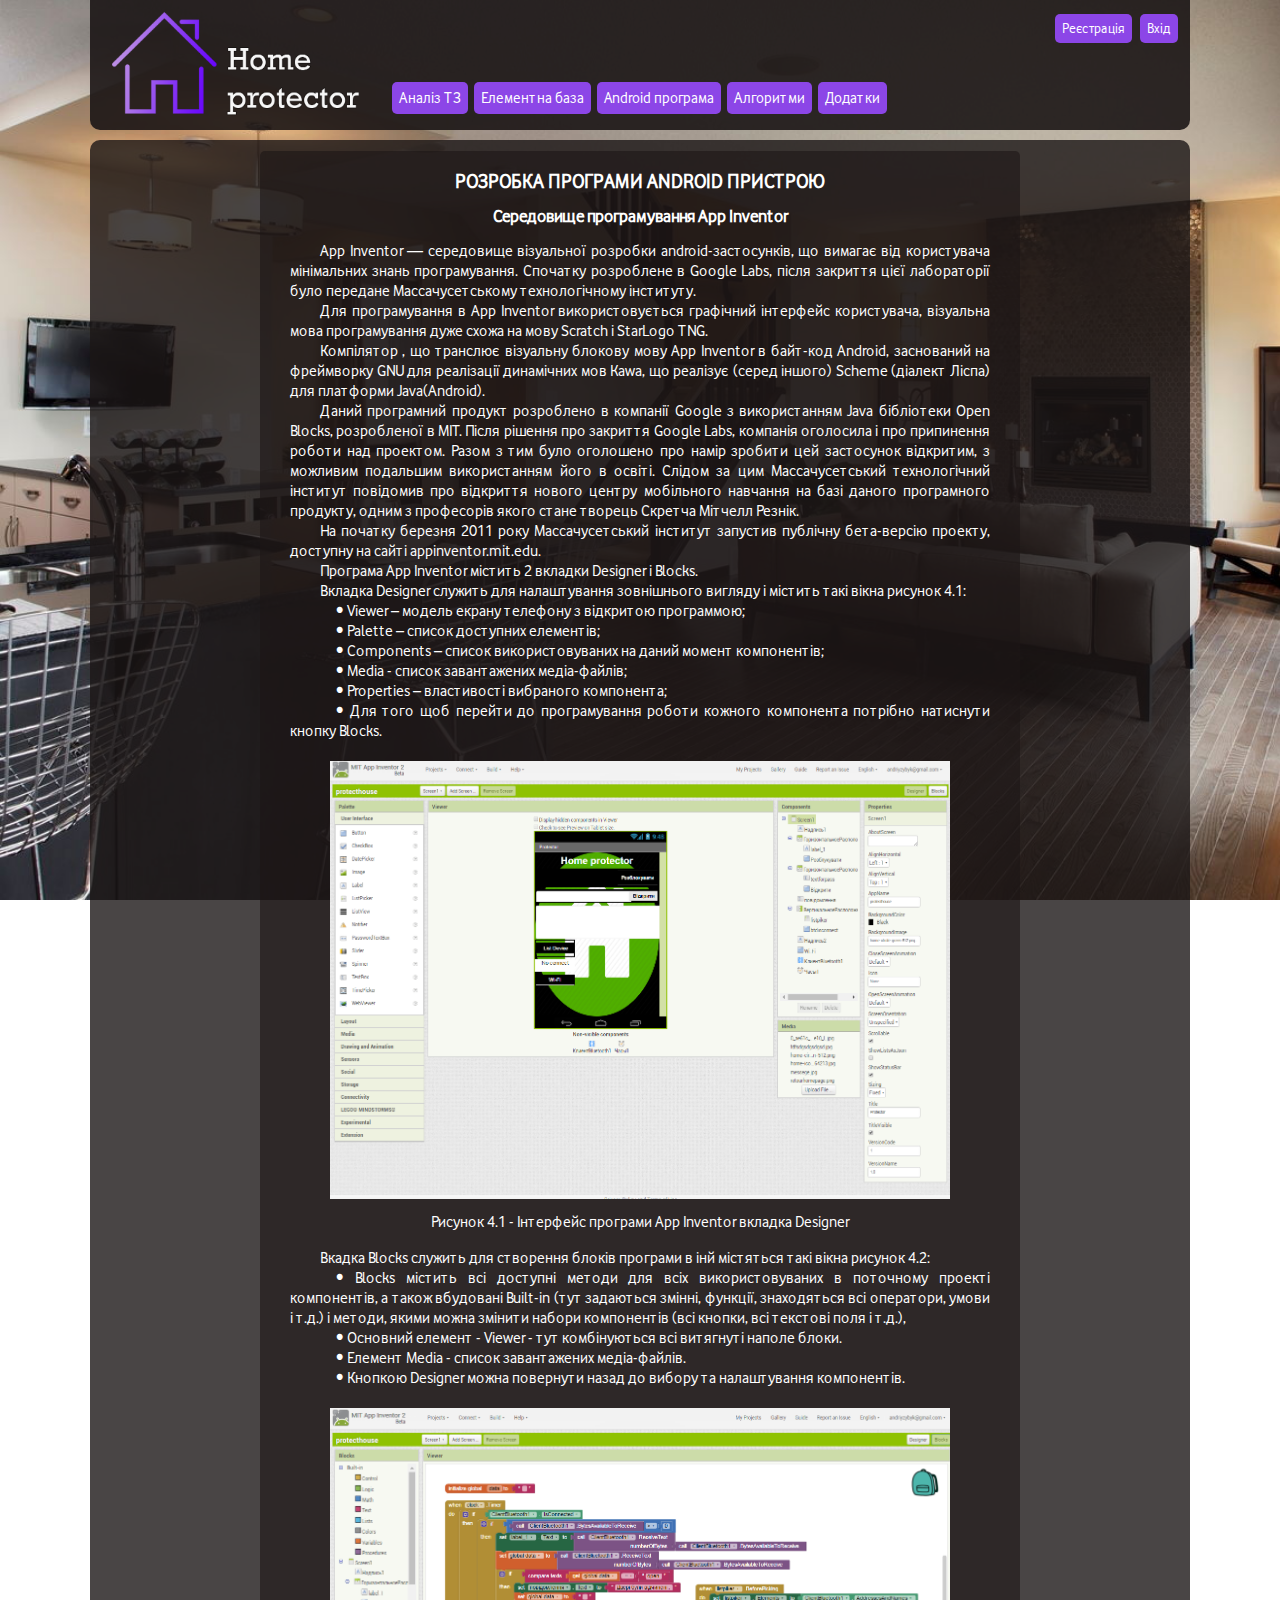
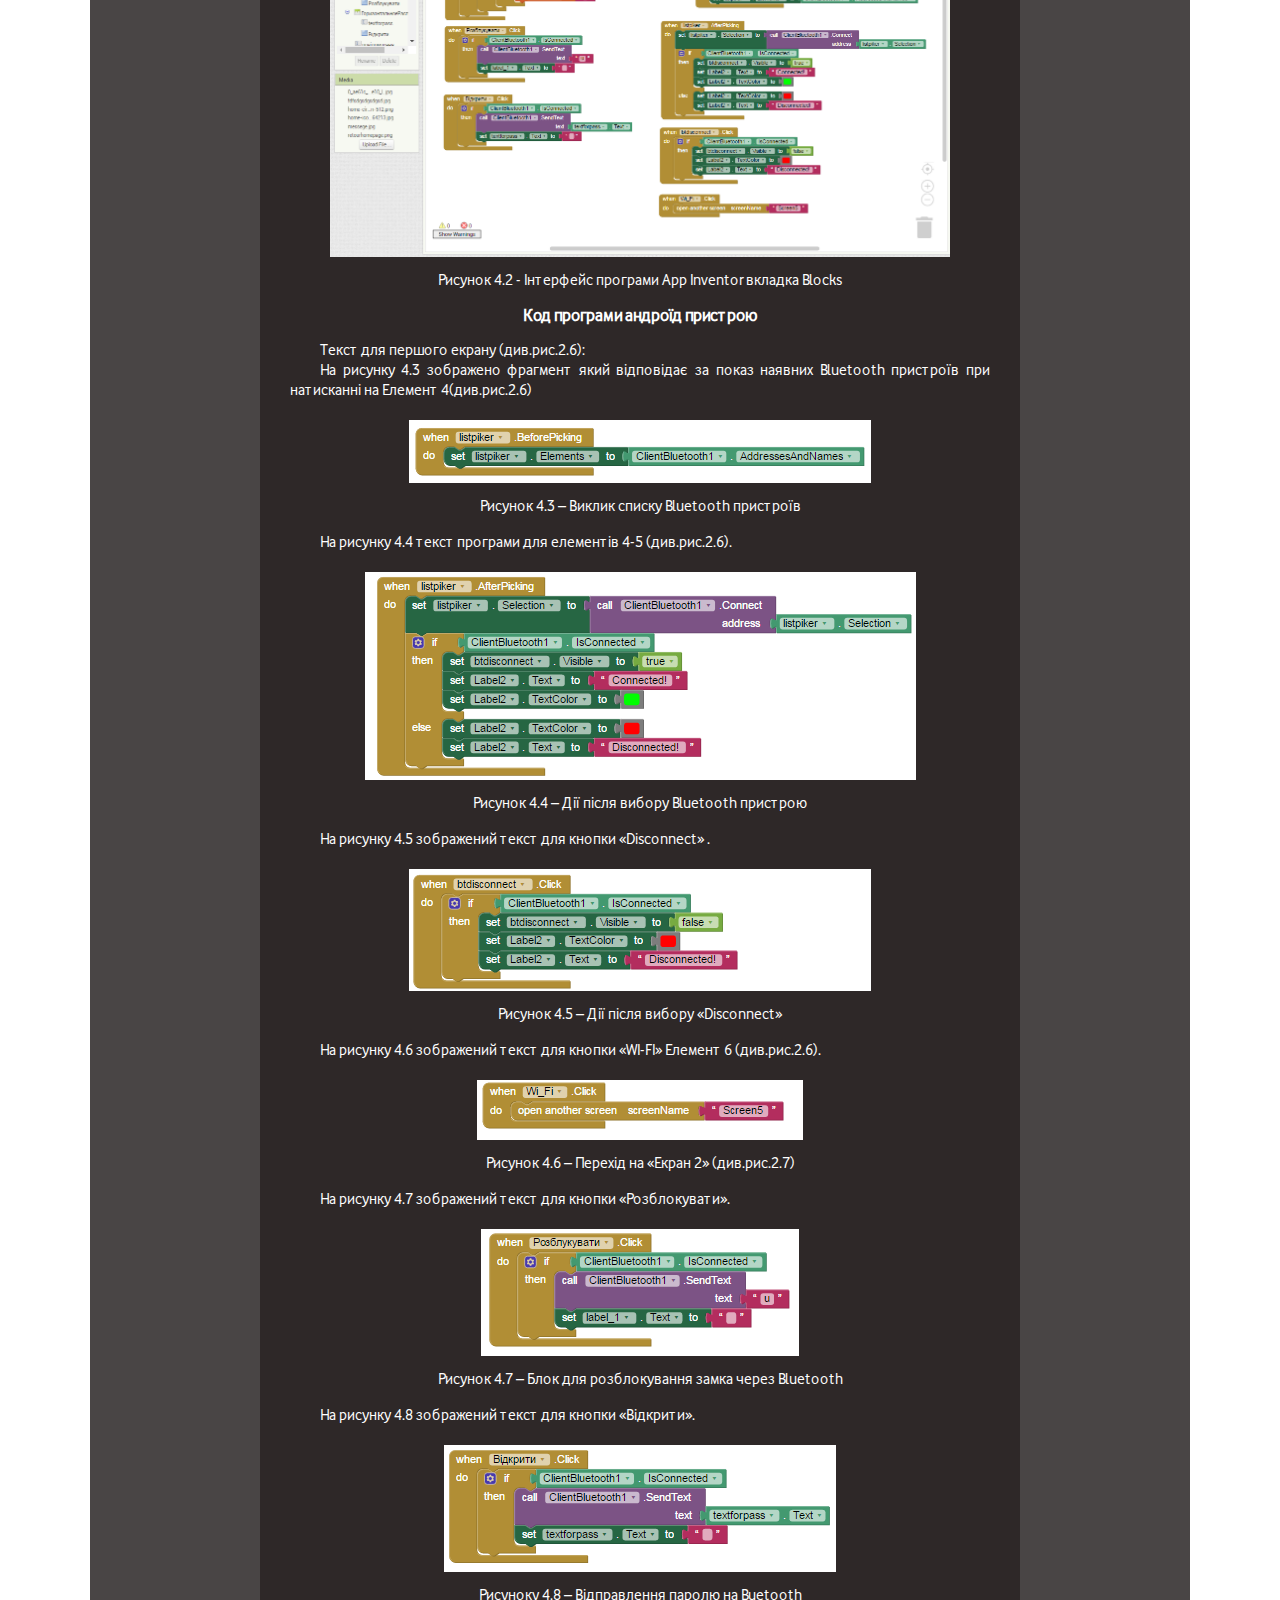
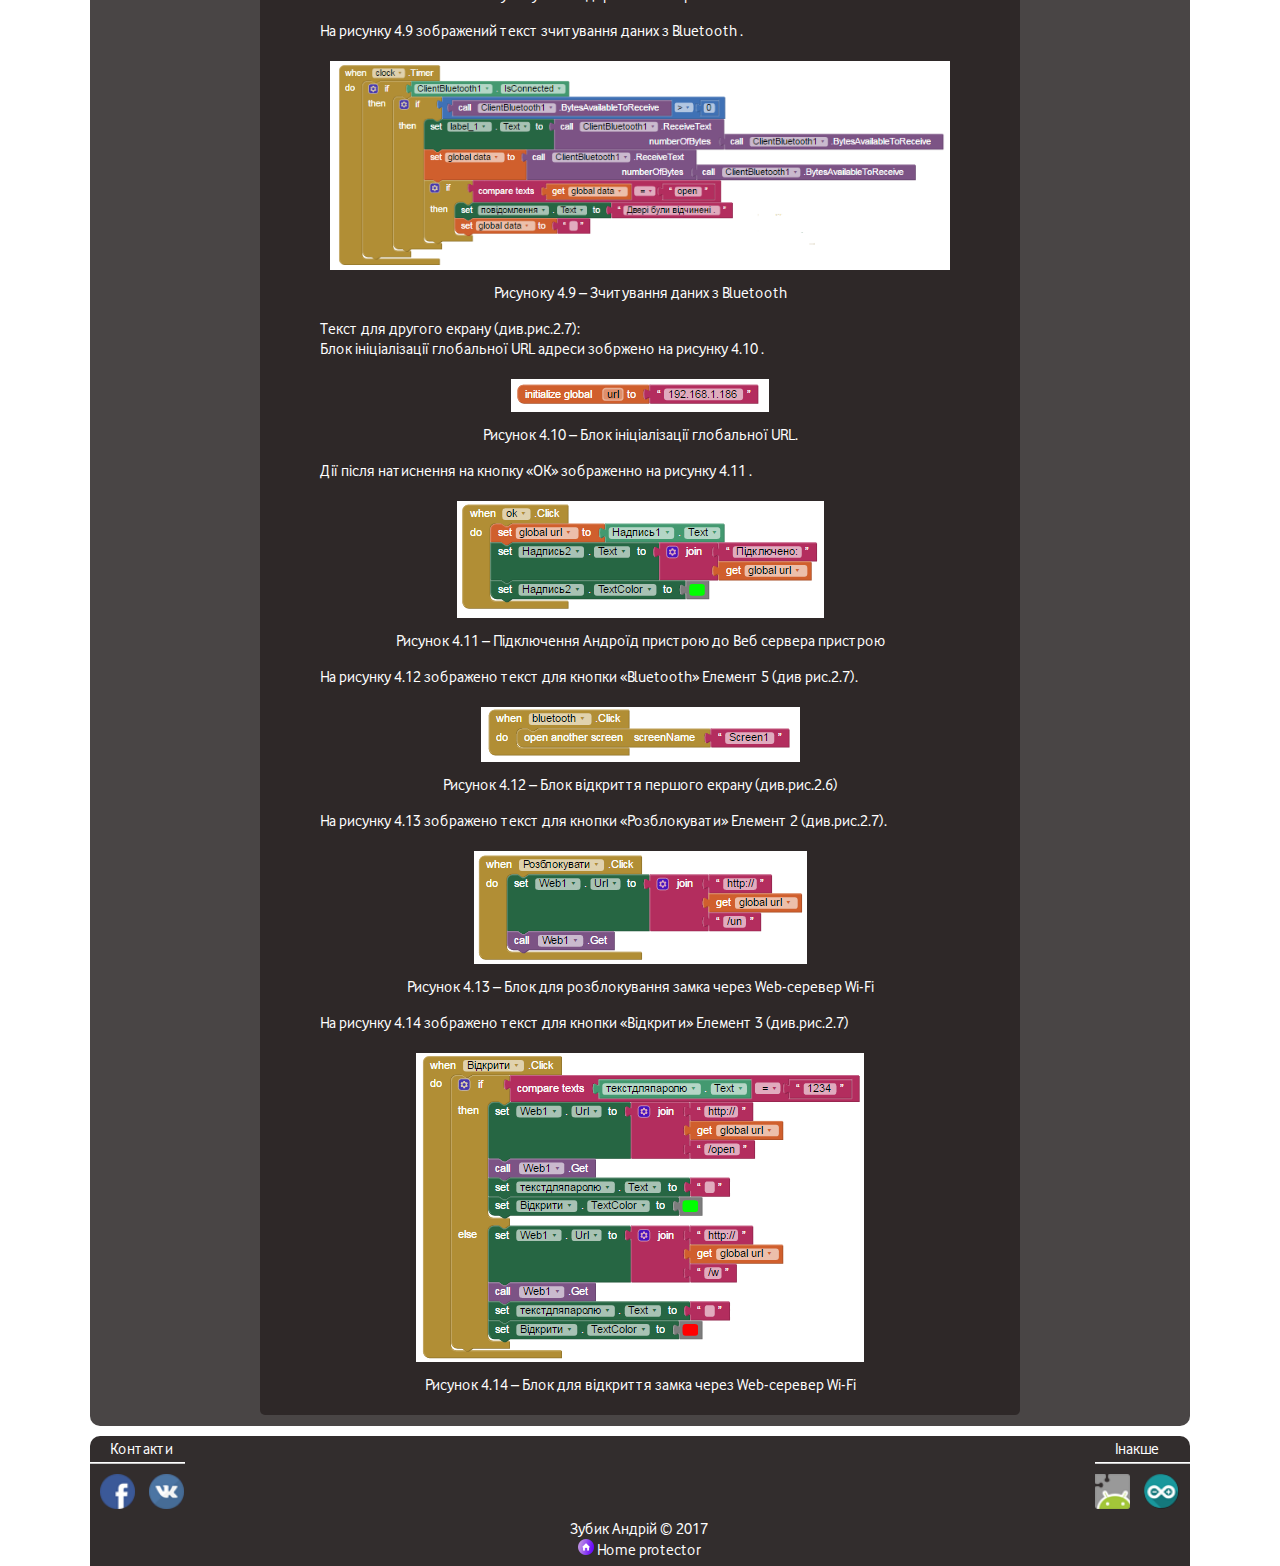
<file: menu/android.html>
<!DOCTYPE html>
<html>
<head>
	<title>Home Protector</title>
	<meta charset="utf-8">
	<link rel="stylesheet" type="text/css" href="../style.css">
	<link rel="stylesheet" href="../fonts/font.css">
	<link href="../image/icon2.ico" rel="shortcut icon" type="image/x-icon">
</head>
<body>
 <div id="site">
 	<div id="header">
 		<div class="logo"><a href="../index.html"  name="logo" title="Головна"><img src="../image/logoweb.png" class="logoimg"></a></div>
 		<div id="menu">
 			<ul>
 			    <li><a href="analiztz.html">Аналіз ТЗ</a>
                     <ul class="drop1">
                     	<li><a href="#work_with_the_device">Порядок роботи</a></li>
                     	<li><a href="#work_with_android">З Android програмою</a></li>
                     </ul>
 			    </li>
 			    <li><a href="elementbase.html">Елементна база</a>
                     <ul class="drop1">
                     	<li><a href="elementbase.html">Arduino</a></li>
                     	<li><a href="elementbase.html#displa">Дисплей</a></li>
                     	<li><a href="elementbase.html#keyboard">Клавіатура</a></li>
                     	<li><a href="elementbase.html#wifi">WI-FI модуль</a></li>
                     	<li><a href="elementbase.html#rele">Модуль реле</a></li>
                     	<li><a href="elementbase.html#zumer">Зуммер модуль</a></li>
                     	<li><a href="elementbase.html#bluetooth">Bluetooth модуль</a></li>
                     	<li><a href="elementbase.html#functionshema">Функціональна схема</a></li>
                     </ul>
 			    </li>
 			    <li><a href="android.html">Android програма</a>
                     <ul class="drop1">
                     	<li><a href="">Скачати</a></li>
                     	<li><a href="#appinventor">App Inventor </a></li>
                     	<li><a href="#androidcode">Код програми</a></li>
                     </ul>
 			    </li>
 			    <li><a href="algorithm.html">Алгоритми</a>
 			         <ul class="drop1">
                     	<li><a href="algorithm.html#algorithm_arduino">Алгоритм для Arduino</a></li>
                     	<li><a href="algorithm.html#blockshema">Блок схема для Arduino</a></li>
                     	<li><a href="algorithm.html#algorithm_wifi">Алгоритм для WI-FI модуля</a></li>
                     </ul>
                </li>
 			    <li><a href="addition.html">Додатки</a>
                     <ul class="drop1">
                     	<li><a href="addition.html">Програма для Arduinoo</a></li>
                     	<li><a href="addition.html">Програма для WI-FI модуля</a></li>
                     </ul>
 			    </li>
 		    </ul>
 	   </div>
 	   <div class="right">
	   <span class="contact"><a href="../sign_up.html" title="Зареєструватися">Реєстрація</a></span>
	   <span class="contact"><a href="../log_in.html" title="Війти">Вхід</a></span>
	   </div>

 	</div>
    <div id="content">
        <div id="wrapper">
            <center><h1>РОЗРОБКА ПРОГРАМИ ANDROID ПРИСТРОЮ</h1></center>
            <br>
            <center><h2 id="appinventor">Середовище програмування App Inventor</h2></center>
            <br>
            <p>App Inventor — середовище візуальної розробки android-застосунків, що вимагає від користувача мінімальних знань програмування. Спочатку розроблене в Google Labs, після закриття цієї лабораторії було передане Массачусетському технологічному інституту.</p>
        	<p>Для програмування в App Inventor використовується графічний інтерфейс користувача, візуальна мова програмування дуже схожа на мову Scratch і StarLogo TNG.</p>
            <p>Компілятор , що транслює візуальну блокову мову App Inventor в байт-код Android, заснований на фреймворку GNU для реалізації динамічних мов Kawa, що реалізує (серед іншого) Scheme (діалект Ліспа) для платформи Java(Android).</p>
            <p>Даний програмний продукт розроблено в компанії Google з використанням Java бібліотеки Open Blocks, розробленої в MIT. Після рішення про закриття Google Labs, компанія оголосила і про припинення роботи над проектом. Разом з тим було оголошено про намір зробити цей застосунок відкритим, з можливим подальшим використанням його в освіті. Слідом за цим Массачусетський технологічний інститут повідомив про відкриття нового центру мобільного навчання на базі даного програмного продукту, одним з професорів якого стане творець Скретча Мітчелл Резнік.</p>
            <p>На початку березня 2011 року Массачусетський інститут запустив публічну бета-версію проекту, доступну на сайті appinventor.mit.edu.</p>
            <p>Програма App Inventor містить 2 вкладки Designer і Blocks.</p>
            <p>Вкладка Designer служить для налаштування зовнішнього вигляду і містить такі вікна рисунок 4.1:</p>
            <p>&#8195;• Viewer – модель екрану телефону з відкритою программою;</p>
            <p>&#8195;• Palette – список доступних елементів;</p>
            <p>&#8195;• Components – список використовуваних на даний момент компонентів;</p>
            <p>&#8195;• Media  - список завантажених медіа-файлів;</p>
            <p>&#8195;• Properties – властивості вибраного компонента;</p>
            <p>&#8195;• Для того щоб перейти  до програмування роботи кожного компонента потрібно натиснути кнопку Blocks.</p>
            <center><img src="../image/designer_appinventor.png" class="img_n2"></center>
            <center><span class="rysunokn">Рисунок 4.1  -  Інтерфейс програми  App Inventor вкладка Designer</span></center>
            <br>
            <p>Вкадка Blocks служить для створення блоків програми в інй містяться такі вікна рисунок 4.2:</p>
            <p>&#8195;• Blocks містить всі доступні методи для всіх використовуваних в поточному проекті компонентів, а також вбудовані Built-in (тут задаються змінні, функції, знаходяться всі оператори, умови і т.д.) і методи, якими можна змінити набори компонентів (всі кнопки, всі текстові поля і т.д.),</p>
            <p>&#8195;• Основний елемент - Viewer - тут комбінуються всі витягнуті наполе блоки.</p>
            <p>&#8195;• Елемент Media - список завантажених медіа-файлів.</p>
            <p>&#8195;• Кнопкою Designer можна повернути назад до вибору та налаштування компонентів.</p>
            <center><img src="../image/blocks_appinventor.png" class="img_n2"></center>
            <center><span class="rysunokn">Рисунок 4.2 - Інтерфейс програми  App Inventor вкладка Blocks</span></center>
            <br>
            <center><h2 id="androidcode">Код програми андроїд пристрою</h2></center>
            <br>
            <p>Текст для першого екрану (див.рис.2.6):</p>
            <p>На рисунку 4.3 зображено фрагмент який відповідає за показ наявних Bluetooth пристроїв при натисканні на Елемент 4(див.рис.2.6)</p>
            <center><img src="../image/listpiker.png"></center>
            <center><span class="rysunokn">Рисунок 4.3 – Виклик списку Bluetooth пристроїв</span></center>
            <br>
            <p>На рисунку 4.4 текст програми для елементів 4-5 (див.рис.2.6).</p>
            <center><img src="../image/listpicker.png"></center>
            <center><span class="rysunokn">Рисунок 4.4 – Дії після вибору Bluetooth пристрою</span></center>
            <br>
            <p>На рисунку 4.5 зображений текст для кнопки «Disconnect» .</p>
            <center><img src="../image/disconnect.png"></center>
            <center><span class="rysunokn">Рисунок 4.5 – Дії  після вибору «Disconnect»</span></center>
            <br>
            <p>На рисунку 4.6 зображений  текст для кнопки «WI-FI» Елемент 6 (див.рис.2.6).</p>
            <center><img src="../image/openwifi.png"></center>
            <center><span class="rysunokn">Рисунок 4.6 – Перехід на «Екран 2» (див.рис.2.7)</span></center>
            <br>
            <p>На рисунку 4.7 зображений текст для кнопки  «Розблокувати».</p>
            <center><img src="../image/unlock1.png"></center>
            <center><span class="rysunokn">Рисунок 4.7 – Блок для розблокування замка через Bluetooth</span></center>
            <br>
            <p>На рисунку 4.8 зображений текст для кнопки «Відкрити».</p>
            <center><img src="../image/sendpass.png"></center>
            <center><span class="rysunokn">Рисуноку 4.8 – Відправлення паролю на Buetooth</span></center>
            <br>
            <p>На рисунку 4.9 зображений текст зчитування даних з Bluetooth .</p>
            <center><img src="../image/clock.png" class="img_n2"></center>
            <center><span class="rysunokn">Рисуноку 4.9 – Зчитування даних з Bluetooth</span></center>
            <br>
            <p>Текст для другого екрану (див.рис.2.7):</p>
            <p>Блок ініціалізації глобальної URL адреси зобржено на рисунку 4.10 .</p>
            <center><img src="../image/global.png"></center>
            <center><span class="rysunokn">Рисунок 4.10 – Блок ініціалізації глобальної URL.</span></center>
            <br>
            <p>Дії після натиснення на кнопку «ОК» зображенно на рисунку 4.11 .</p>
            <center><img src="../image/ok.png"></center>
            <center><span class="rysunokn">Рисунок 4.11 – Підключення Андроїд пристрою до Веб сервера пристрою</span></center>
            <br>
            <p>На рисунку 4.12 зображено текст для кнопки «Bluetooth» Елемент 5 (див рис.2.7).</p>
            <center><img src="../image/openbluetooth.png"></center>
            <center><span class="rysunokn">Рисунок 4.12 – Блок відкриття першого екрану (див.рис.2.6)</span></center>
            <br>
            <p>На рисунку 4.13 зображено текст для кнопки «Розблокувати» Елемент 2 (див.рис.2.7).</p>
            <center><img src="../image/unlock2.png"></center>
            <center><span class="rysunokn">Рисунок 4.13 – Блок для розблокування замка через Web-серевер Wi-Fi</span></center>
            <br>
            <p>На рисунку 4.14 зображено текст для кнопки «Відкрити» Елемент 3 (див.рис.2.7)</p>
            <center><img src="../image/opennnn.png"></center>
            <center><span class="rysunokn">Рисунок 4.14 – Блок для відкриття замка через Web-серевер Wi-Fi</span></center>
        </div>
 	</div>
 	<div id="footer">
 	     <div id="contacts"><h2>&nbsp;&nbsp;&nbsp;&nbsp;Контакти<hr></h2>
           <a href="https://www.facebook.com/zubykandriy" target="blank"><img src="../image/Facebooklogo2.png" class="logo_of_contacts" alt="Facebook" title="Facebook"></a>  
           <a href="https://vk.com/zubyk.andriy" target="blank"><img src="../image/vk2.png" class="logo_of_contacts" alt="Vk" title="Vk"></a>
       </div>
       <div id="other"><h2>&nbsp;&nbsp;&nbsp;&nbsp;Інакше<hr></h2>
          <a href="http://appinventor.mit.edu/explore/" target="blank"><img src="../image/AppInventorlogo2.png" class="logo_of_other" alt="Appinventor" title="Appinventor"></a>
           <a href="https://www.arduino.cc/" target="blank"><img src="../image/Arduinoicon2.png" class="logo_of_other" alt="Arduino" title="Arduino"></a>
       </div>
       <div id="signature"><p>Зубик Андрій &copy; 2017<br><span class="hp"> <img src="../image/icon2.ico"> Home protector</span></p></div>
 	</div>
 </div>
</body>
</html>
</file>
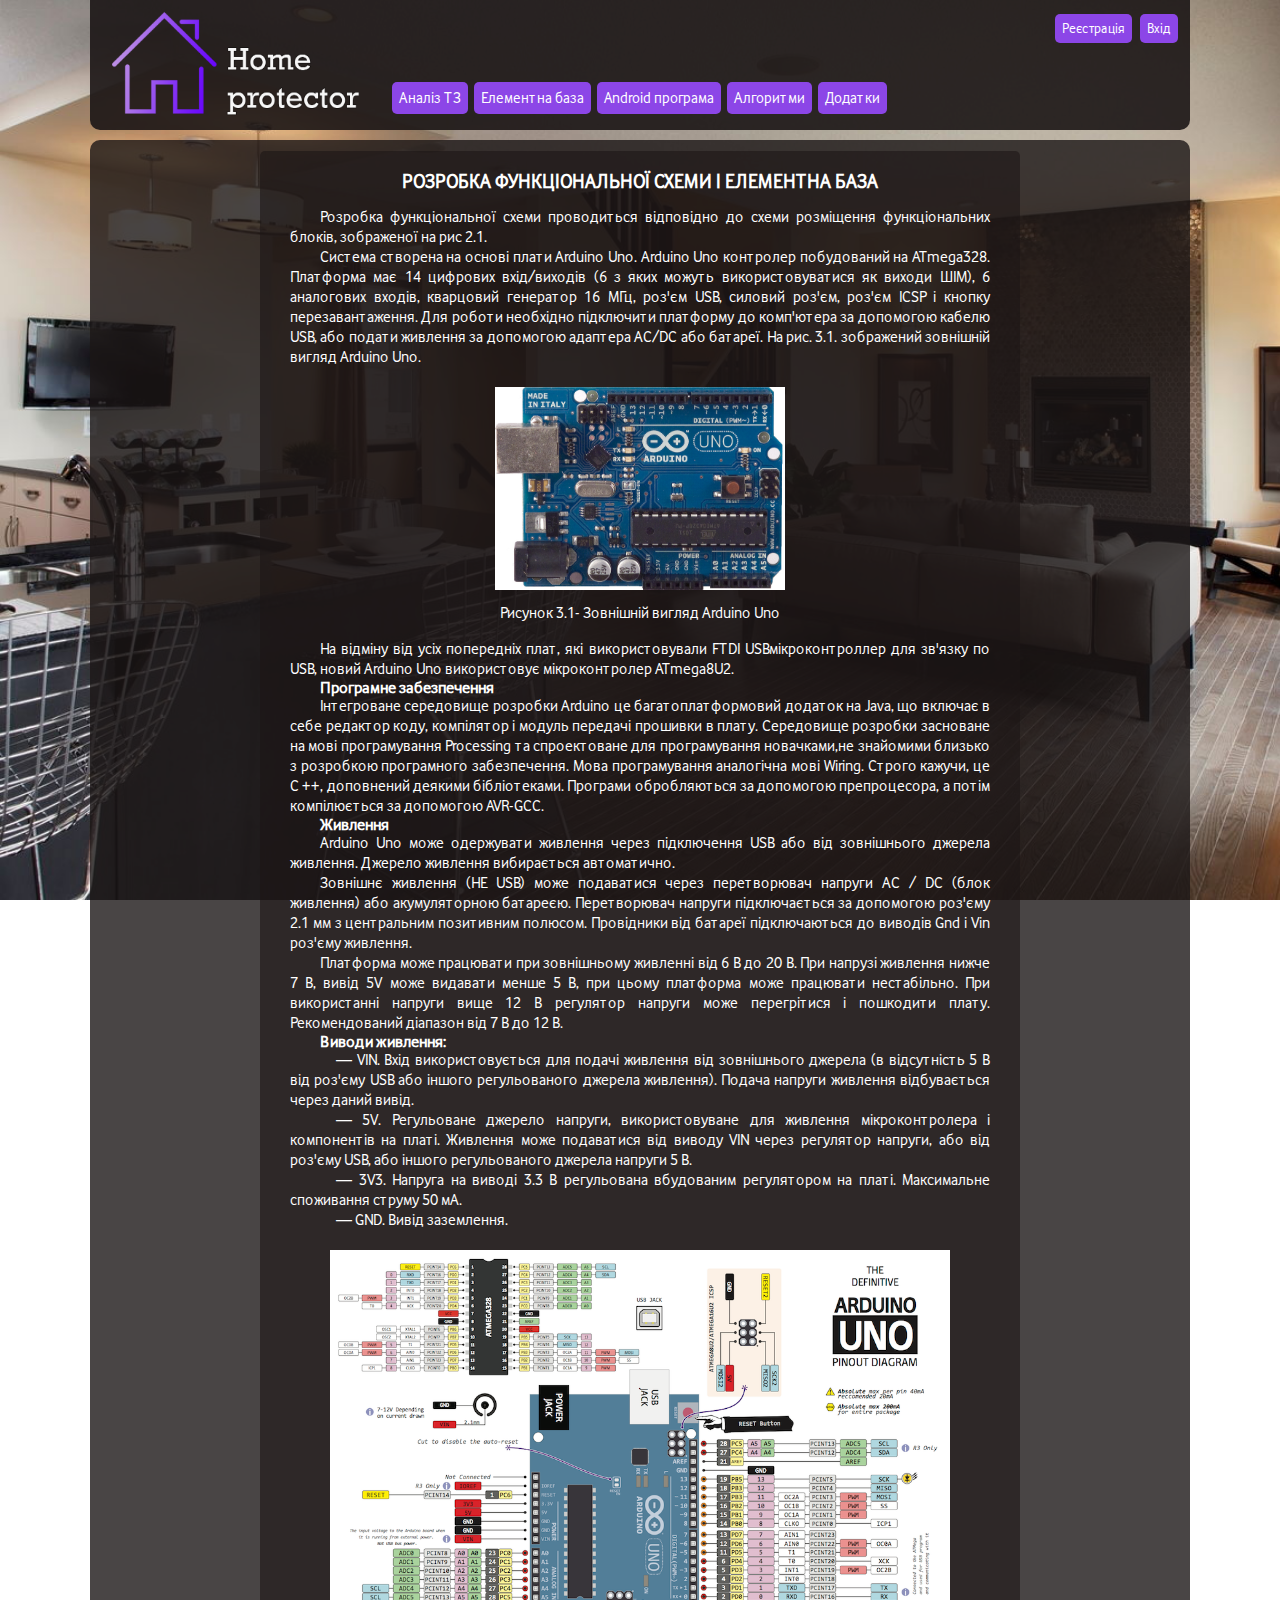
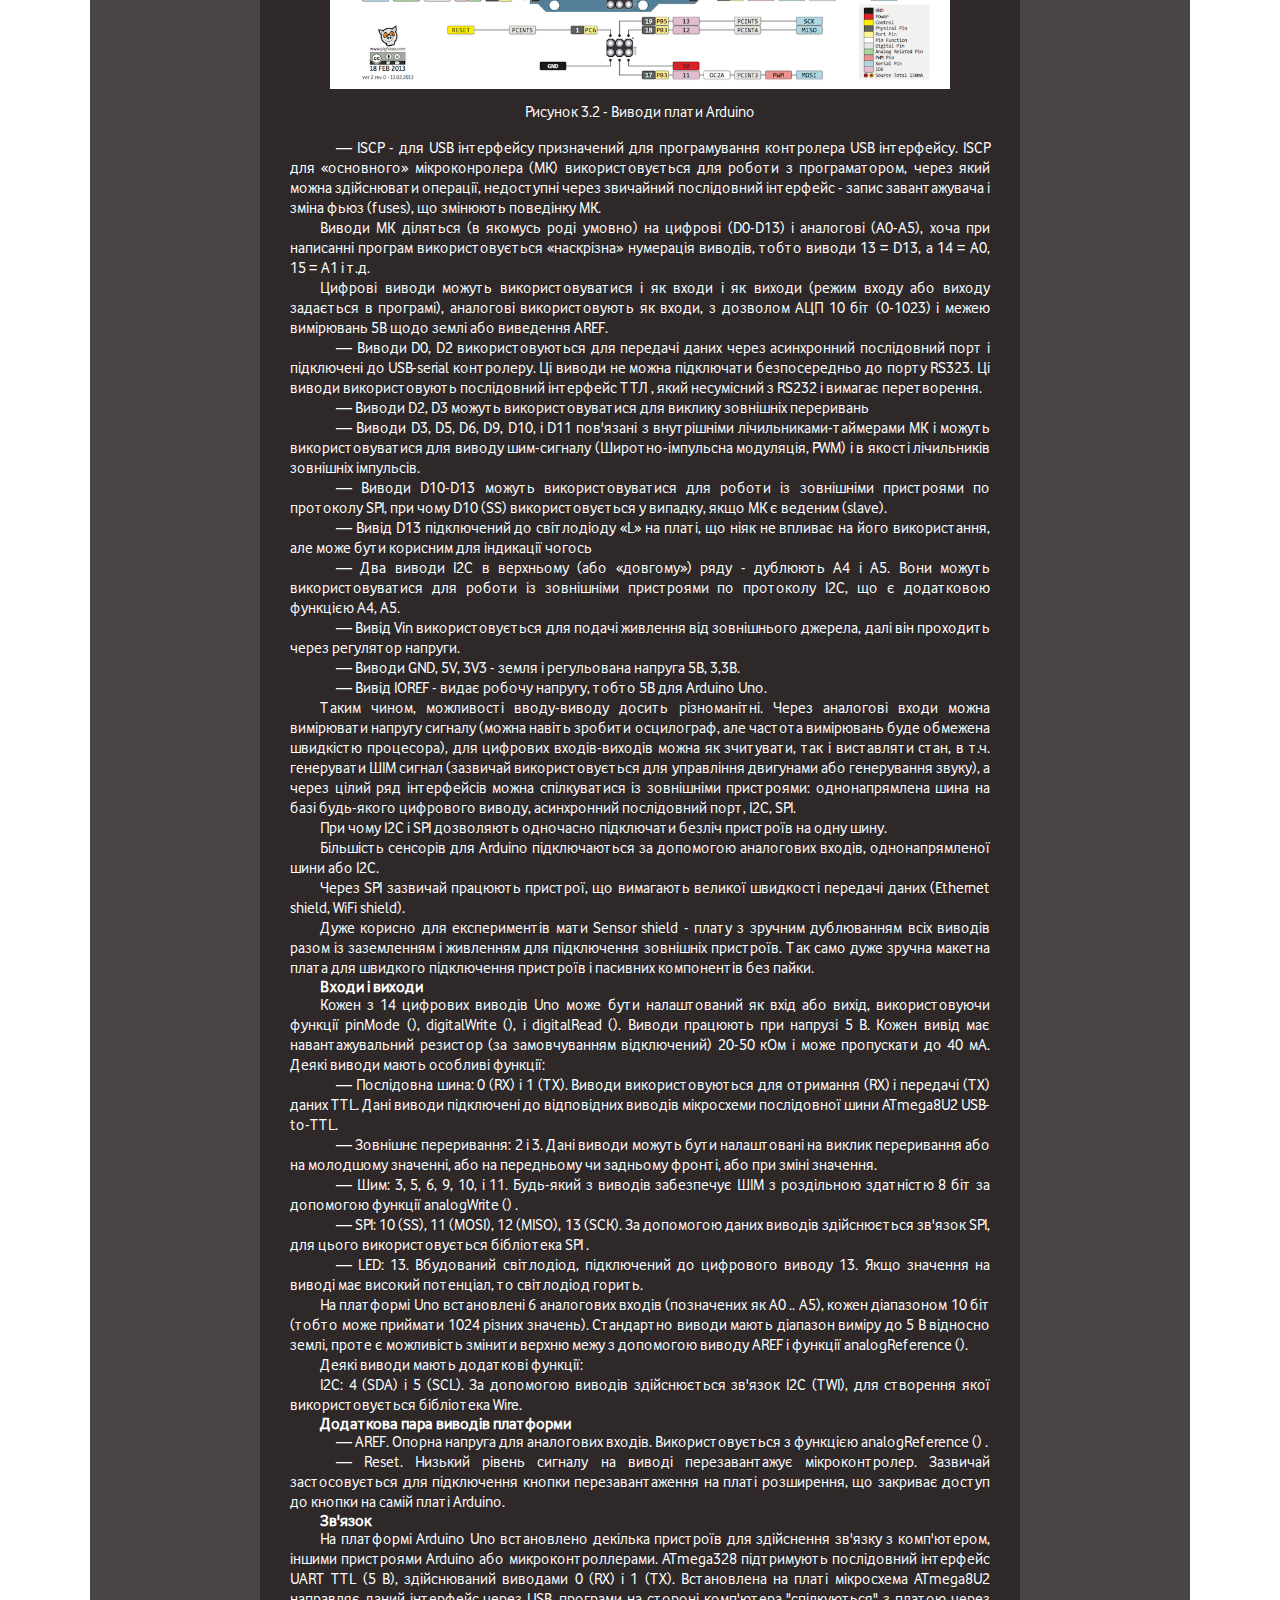
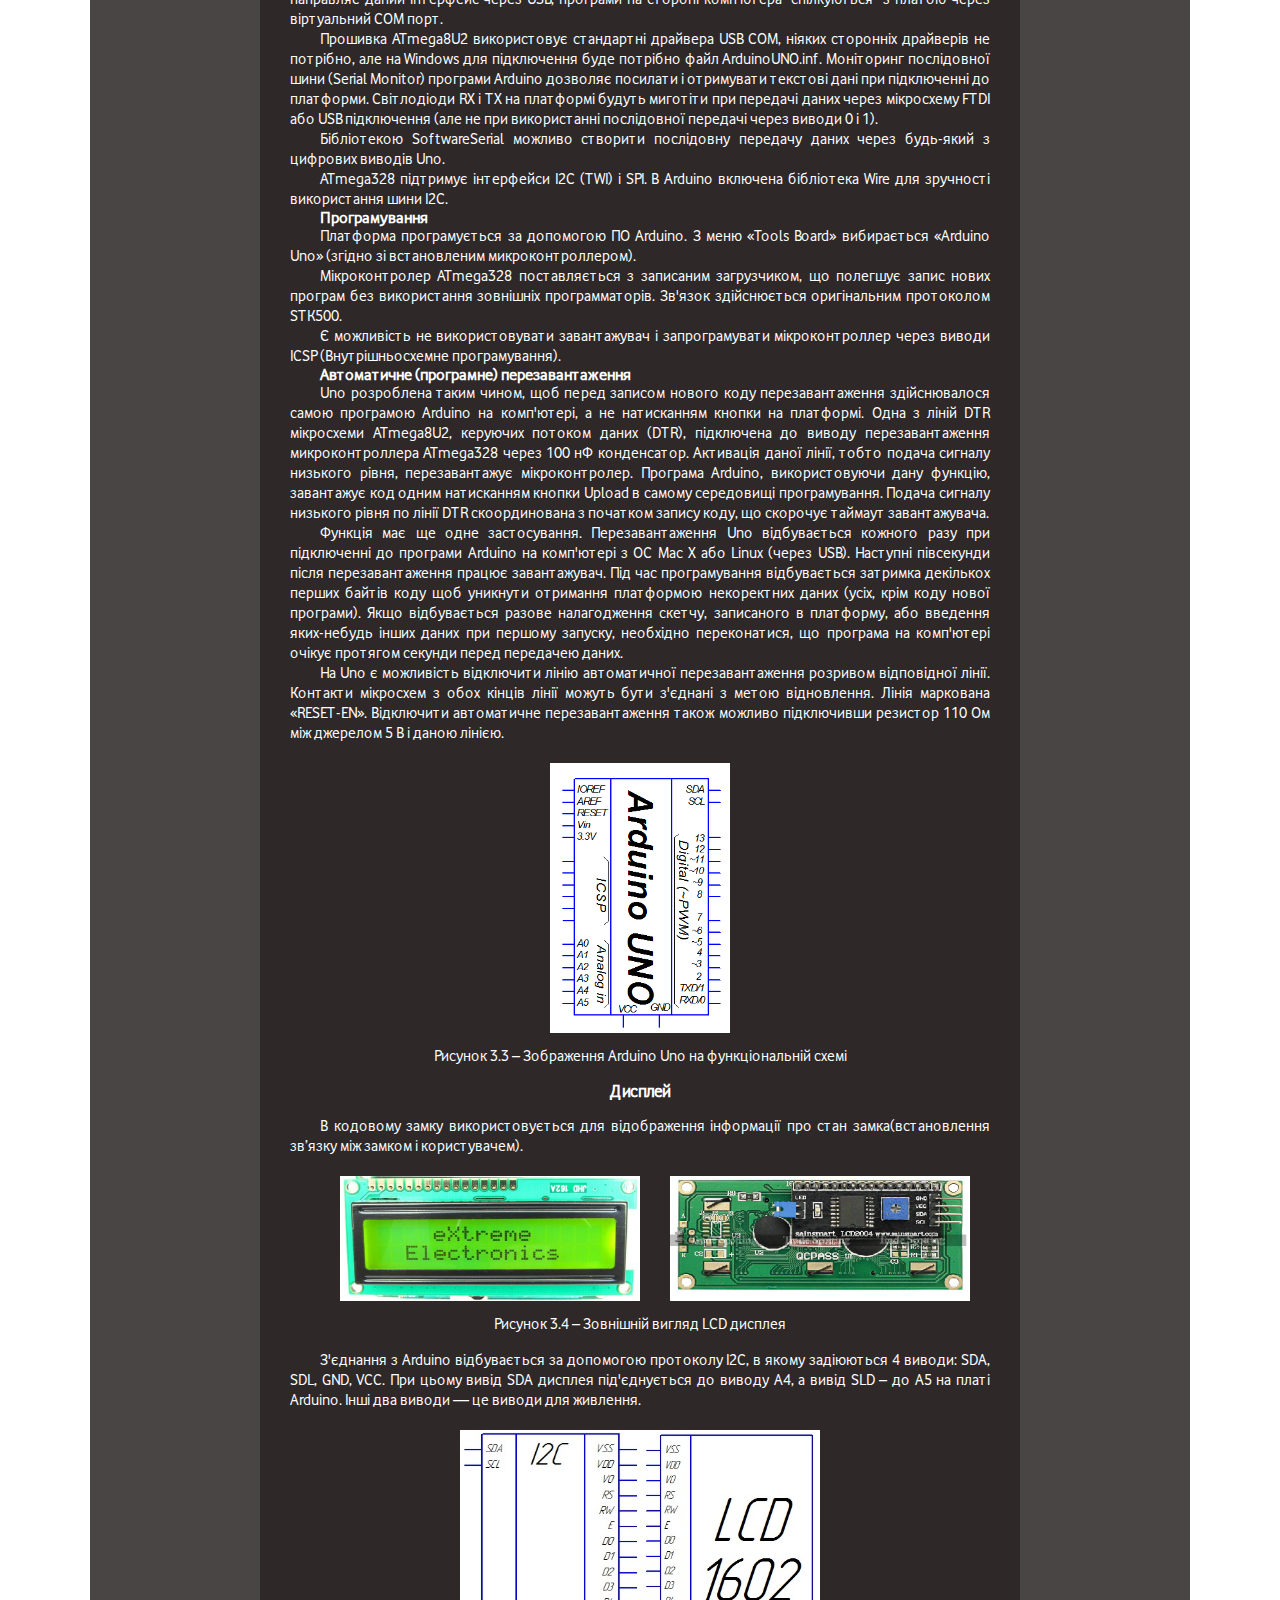
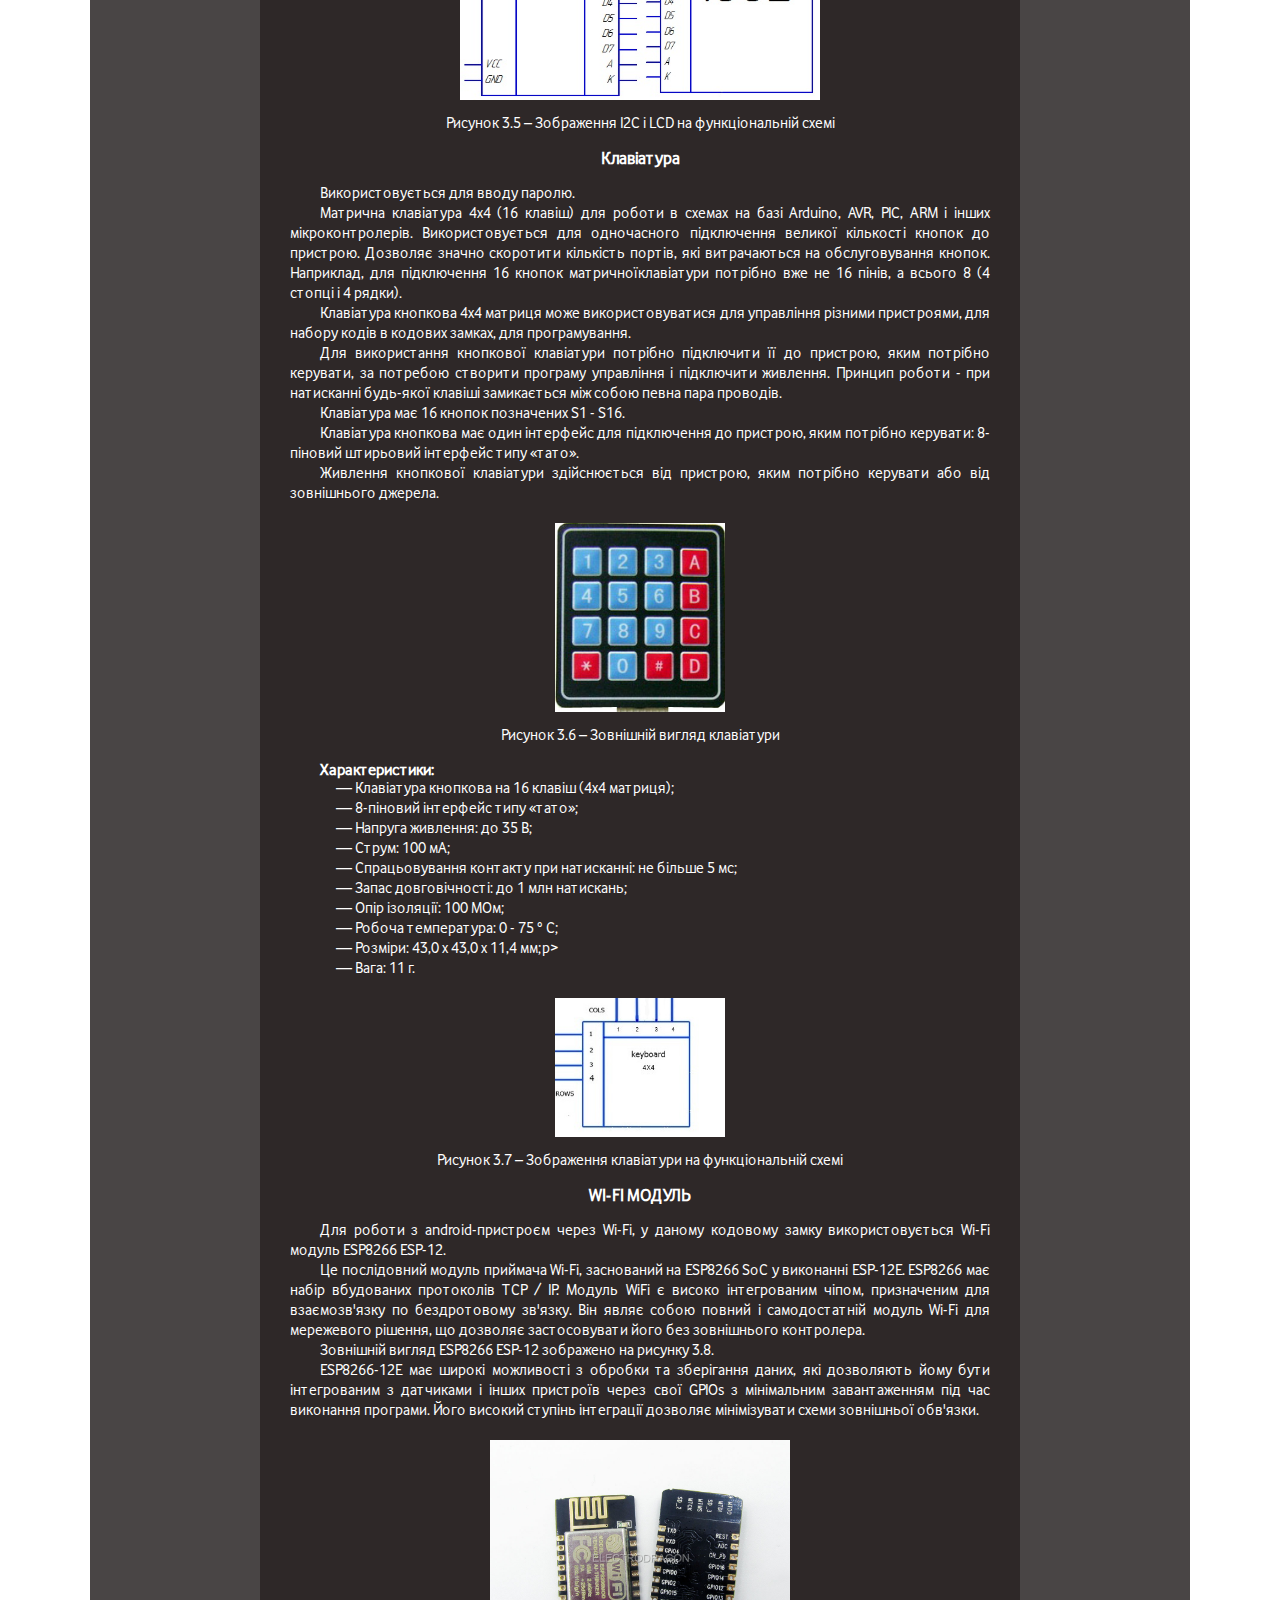
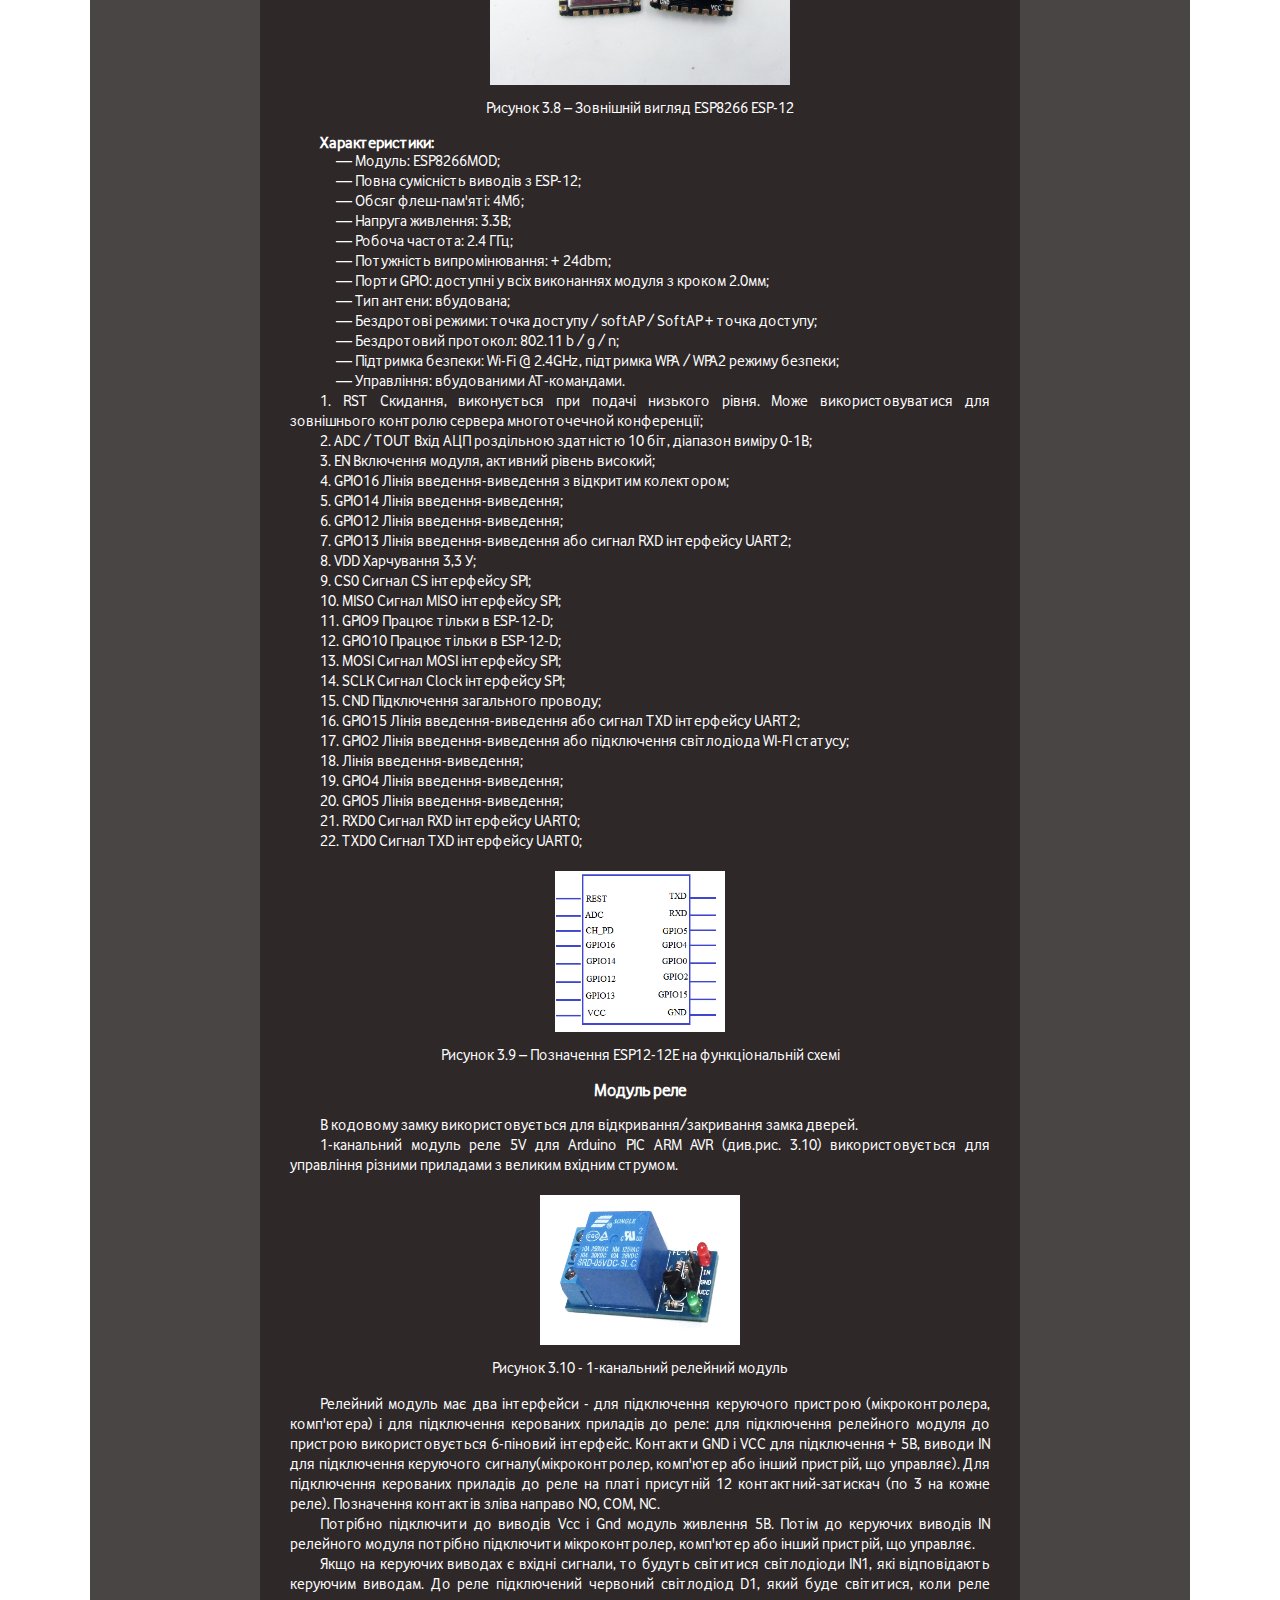
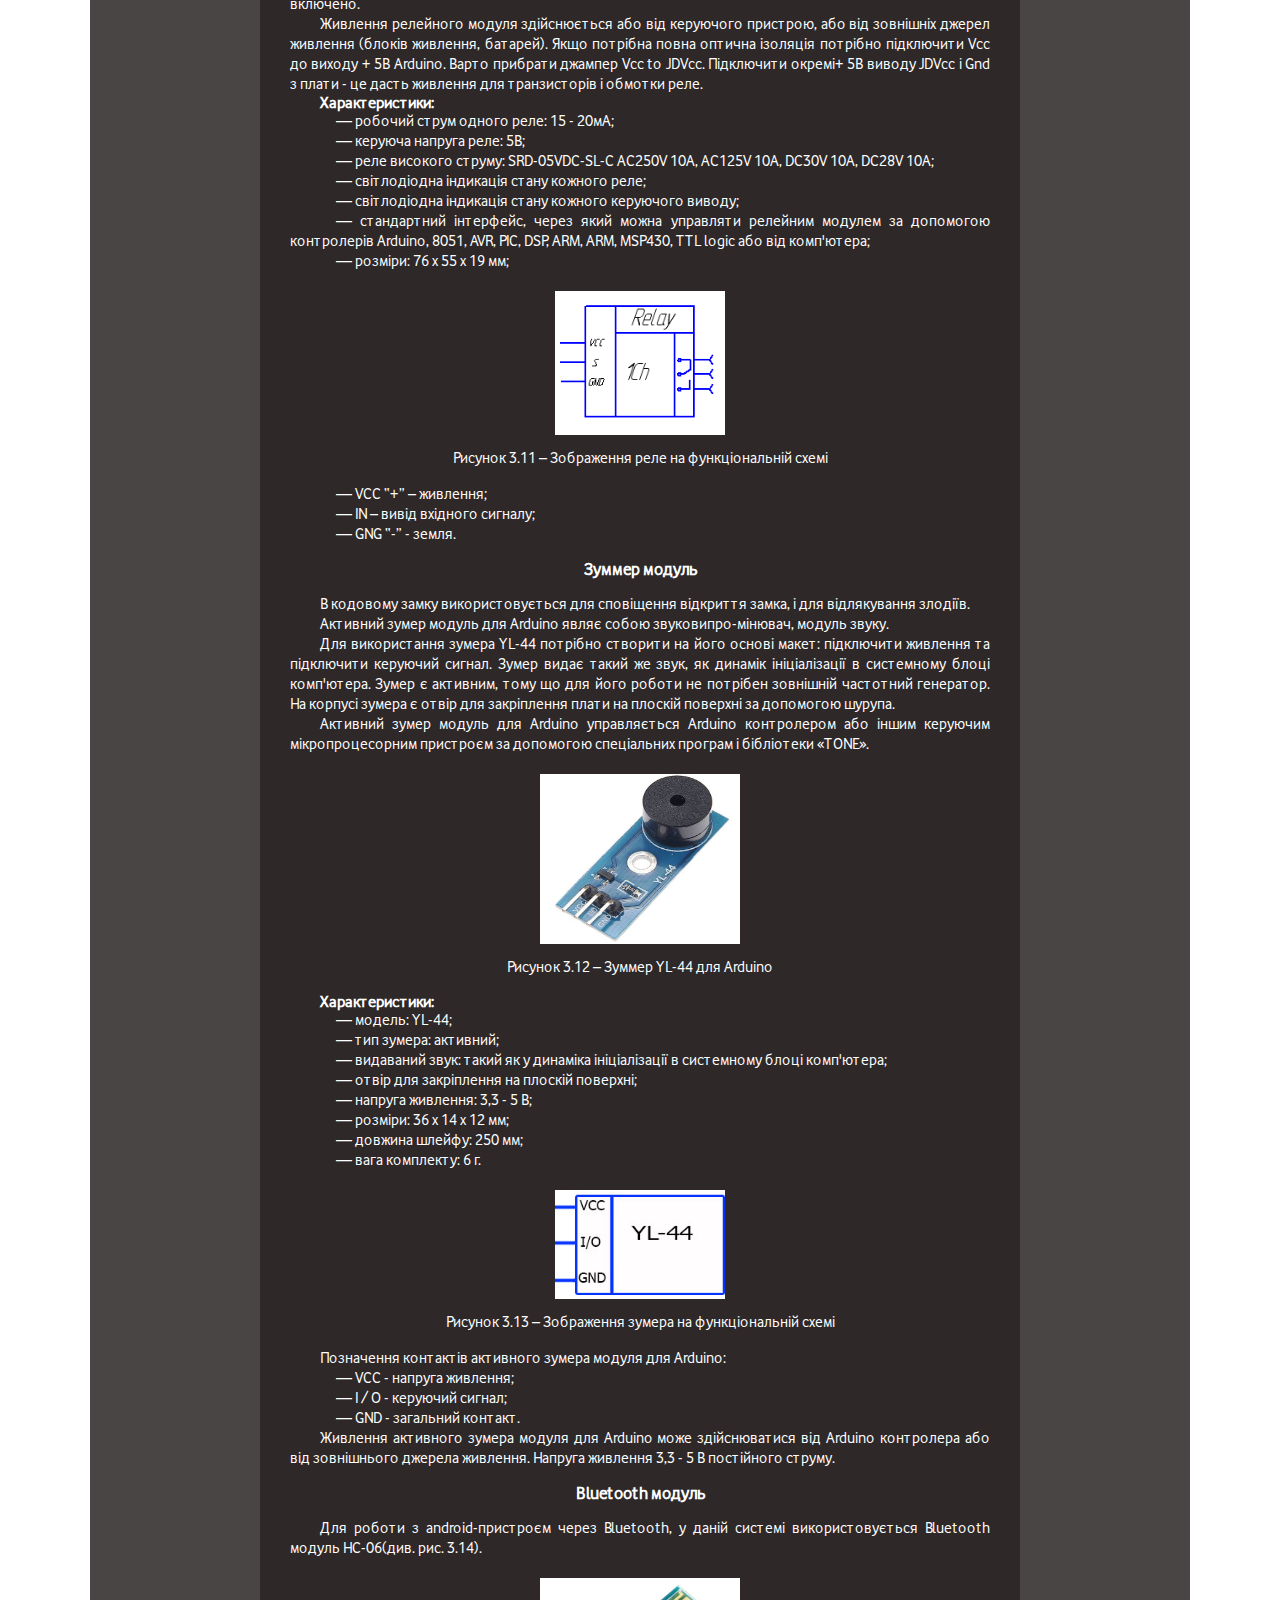
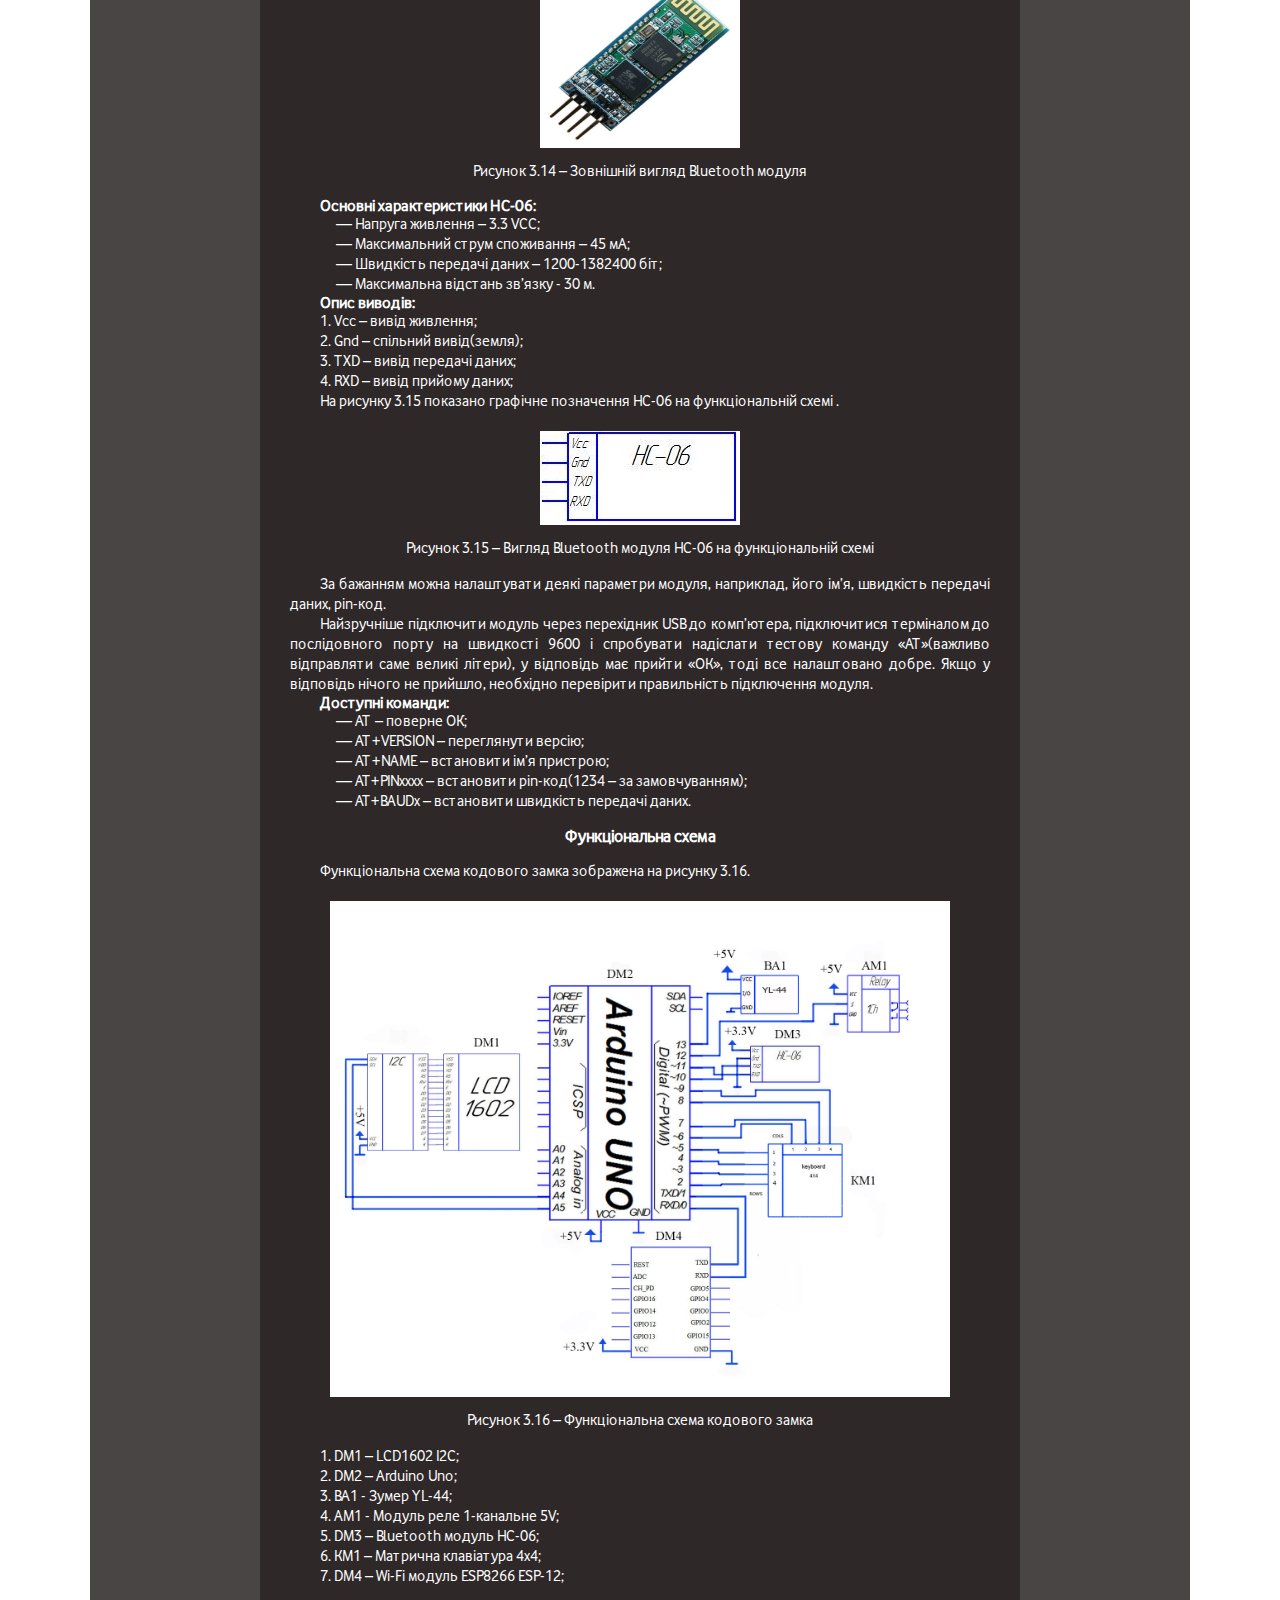
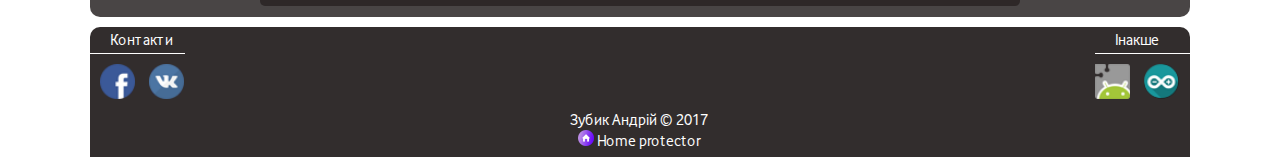
<file: menu/elementbase.html>
<!DOCTYPE html>
<html>
<head>
	<title>Home Protector</title>
	<meta charset="utf-8">
	<link rel="stylesheet" type="text/css" href="../style.css">
	<link rel="stylesheet" href="../fonts/font.css">
	<link href="../image/icon2.ico" rel="shortcut icon" type="image/x-icon">
</head>
<body>
 <div id="site">
 	<div id="header">
 		<div class="logo"><a href="../index.html"  name="logo" title="Головна"><img src="../image/logoweb.png" class="logoimg"></a></div>
 		<div id="menu">
 			<ul>
 			    <li><a href="analiztz.html">Аналіз ТЗ</a>
                     <ul class="drop1">
                     	<li><a href="analiztz.html#work_with_the_device">Порядок роботи</a></li>
                     	<li><a href="analiztz.html#work_with_android">З Android програмою</a></li>
                     </ul>
 			    </li>
 			    <li><a href="elementbase.html">Елементна база</a>
                     <ul class="drop1">
                     	<li><a href="elementbase.html">Arduino</a></li>
                     	<li><a href="#displa">Дисплей</a></li>
                     	<li><a href="#keyboard">Клавіатура</a></li>
                     	<li><a href="#wifi">WI-FI модуль</a></li>
                     	<li><a href="#rele">Модуль реле</a></li>
                     	<li><a href="#zumer">Зуммер модуль</a></li>
                     	<li><a href="#bluetooth">Bluetooth модуль</a></li>
                     	<li><a href="#functionshema">Функціональна схема</a></li>
                     </ul>
 			    </li>
 			    <li><a href="android.html">Android програма</a>
                     <ul class="drop1">
                     	<li><a href="android.html">Скачати</a></li>
                     	<li><a href="android.html#appinventor">App Inventor </a></li>
                     	<li><a href="android.html#androidcode">Код програми</a></li>
                     </ul>
 			    </li>
 			    <li><a href="algorithm.html">Алгоритми</a>
 			         <ul class="drop1">
                     	<li><a href="algorithm.html#algorithm_arduino">Алгоритм для Arduino</a></li>
                     	<li><a href="algorithm.html#blockshema">Блок схема для Arduino</a></li>
                     	<li><a href="algorithm.html#algorithm_wifi">Алгоритм для WI-FI модуля</a></li>
                     </ul>
                </li>
 			    <li><a href="addition.html">Додатки</a>
                     <ul class="drop1">
                     	<li><a href="addition.html">Програма для Arduinoo</a></li>
                     	<li><a href="addition.html">Програма для WI-FI модуля</a></li>
                     </ul>
 			    </li>
 		    </ul>
 	   </div>
 	   <div class="right">
	   <span class="contact"><a href="../sign_up.html" title="Зареєструватися">Реєстрація</a></span>
	   <span class="contact"><a href="../log_in.html" title="Війти">Вхід</a></span>
	   </div>

 	</div>
    <div id="content">
        <div id="wrapper">
            <center><h1>РОЗРОБКА ФУНКЦІОНАЛЬНОЇ СХЕМИ І ЕЛЕМЕНТНА БАЗА</h1></center>
            <br>
        	<p>Розробка функціональної схеми проводиться відповідно до схеми розміщення функціональних блоків, зображеної на рис 2.1.</p>
            <p>Система створена на основі плати Arduino Uno. Arduino Uno контролер побудований на ATmega328. Платформа має 14 цифрових вхід/виходів (6 з яких можуть використовуватися як виходи ШІМ), 6 аналогових входів, кварцовий генератор 16 МГц, роз'єм USB, силовий роз'єм, роз'єм ICSP і кнопку перезавантаження. Для роботи необхідно підключити платформу до комп'ютера за допомогою кабелю USB, або подати живлення за допомогою адаптера AC/DC або батареї.  На рис. 3.1.  зображений зовнішній вигляд Arduino Uno.</p>
            <center><img class="img_n1" src="../image/arduinouno.jpg"></center>
            <center><span class="rysunokn">Рисунок 3.1- Зовнішній вигляд Arduino Uno</span></center>
            <br>
            <p>На відміну від усіх попередніх плат, які використовували FTDI USBмікроконтроллер для зв'язку по USB, новий Arduino Uno використовує мікроконтролер ATmega8U2.</p>
            <h3>Програмне забезпечення</h3>
            <p>Інтегроване середовище розробки Arduino це багатоплатформовий додаток на Java, що включає в себе редактор коду, компілятор і модуль передачі прошивки в плату. Середовище розробки засноване на мові програмування Processing та спроектоване для програмування новачками,не знайомими близько з розробкою програмного забезпечення. Мова програмування аналогічна мові Wiring. Строго кажучи, це C ++, доповнений деякими бібліотеками. Програми обробляються за допомогою препроцесора, а потім компілюється за допомогою AVR-GCC.</p>
            <h3>Живлення</h3>
            <p>Arduino Uno може одержувати живлення через підключення USB або від зовнішнього джерела живлення.  Джерело живлення вибирається автоматично.</p>
            <p>Зовнішнє живлення (НЕ USB) може подаватися через перетворювач напруги AC / DC (блок живлення) або акумуляторною батареєю.  Перетворювач напруги підключається за допомогою роз'єму 2.1 мм з центральним позитивним полюсом.  Провідники від батареї підключаються до виводів Gnd і Vin роз'єму живлення.</p>
            <p>Платформа може працювати при зовнішньому живленні від 6 В до 20 В. При напрузі живлення нижче 7 В, вивід 5V може видавати менше 5 В, при цьому платформа може працювати нестабільно.  При використанні напруги вище 12 В регулятор напруги може перегрітися і пошкодити плату.  Рекомендований діапазон від 7 В до 12 В. </p>
            <h3>Виводи живлення:</h3>
            <p>&#8195;&#8212; VIN.  Вхід використовується для подачі живлення від зовнішнього джерела (в відсутність 5 В від роз'єму USB або іншого регульованого джерела живлення).  Подача напруги живлення відбувається через даний вивід.</p>
            <p>&#8195;&#8212; 5V.  Регульоване джерело напруги, використовуване для живлення мікроконтролера і компонентів на платі.  Живлення може подаватися від виводу VIN через регулятор напруги, або від роз'єму USB, або іншого регульованого джерела напруги 5 В. </p>
            <p>&#8195;&#8212; 3V3.  Напруга на виводі 3.3 В регульована вбудованим регулятором на платі.  Максимальне споживання струму 50 мА. </p>
            <p>&#8195;&#8212; GND.  Вивід заземлення.</p>
            <center><img class="img_n2" src="../image/ARDUINO_V21.png"></center>
            <center><span class="rysunokn">Рисунок 3.2 -  Виводи плати Arduino</span></center>
            <br>
            <p>&#8195;&#8212; ISCP - для USB інтерфейсу призначений для програмування контролера USB інтерфейсу. ISCP для «основного» мікроконролера (МК) використовується для роботи з програматором, через який можна здійснювати операції, недоступні через звичайний послідовний інтерфейс - запис завантажувача і зміна фьюз (fuses), що змінюють поведінку МК.</p>
            <p>Виводи МК діляться (в якомусь роді умовно) на цифрові (D0-D13) і аналогові (A0-A5), хоча при написанні програм використовується «наскрізна» нумерація виводів, тобто  виводи 13 = D13, а 14 = A0, 15 = A1 і т.д.</p>
            <p>Цифрові виводи можуть використовуватися і як входи і як виходи (режим входу або виходу задається в програмі), аналогові використовують як входи, з дозволом АЦП 10 біт (0-1023) і межею вимірювань 5В щодо землі або виведення AREF.</p>
            <p>&#8195;&#8212; Виводи D0, D2 використовуються для передачі даних через   асинхронний послідовний порт і підключені до USB-serial контролеру. Ці виводи не можна підключати безпосередньо до порту RS323.  Ці виводи використовують послідовний інтерфейс ТТЛ , який несумісний з RS232 і вимагає перетворення.</p>
            <p>&#8195;&#8212; Виводи D2, D3 можуть використовуватися для виклику зовнішніх переривань</p>
            <p>&#8195;&#8212; Виводи D3, D5, D6, D9, D10, і D11 пов'язані з внутрішніми лічильниками-таймерами МК і можуть використовуватися для виводу шим-сигналу (Широтно-імпульсна модуляція, PWM) і в якості лічильників зовнішніх імпульсів.</p>
            <p>&#8195;&#8212; Виводи D10-D13 можуть використовуватися для роботи із зовнішніми пристроями по протоколу SPI, при чому D10 (SS) використовується у випадку, якщо МК є веденим (slave).</p>
            <p>&#8195;&#8212; Вивід D13 підключений до світлодіоду «L» на платі, що ніяк не впливає на його використання, але може бути корисним для індикації чогось</p>
            <p>&#8195;&#8212; Два виводи I2C в верхньому (або «довгому») ряду - дублюють A4 і A5.  Вони можуть використовуватися для роботи із зовнішніми пристроями по протоколу I2C, що є додатковою функцією A4, A5.</p>
            <p>&#8195;&#8212; Вивід Vin використовується для подачі живлення від зовнішнього джерела, далі він проходить через регулятор напруги.</p>
            <p>&#8195;&#8212; Виводи GND, 5V, 3V3 - земля і регульована напруга 5В, 3,3В.</p>
            <p>&#8195;&#8212; Вивід IOREF - видає робочу напругу, тобто  5В для Arduino Uno.</p>
            <p>Таким чином, можливості вводу-виводу досить різноманітні.  Через аналогові входи можна вимірювати напругу сигналу (можна навіть зробити  осцилограф, але частота вимірювань буде обмежена швидкістю процесора), для цифрових входів-виходів можна як зчитувати, так і виставляти стан, в т.ч.  генерувати ШІМ сигнал (зазвичай використовується для управління двигунами або генерування звуку), а через цілий ряд інтерфейсів можна спілкуватися із зовнішніми пристроями: однонапрямлена шина на базі будь-якого цифрового виводу, асинхронний послідовний порт, I2C, SPI.</p>
            <p>При чому I2C і SPI дозволяють одночасно підключати безліч пристроїв на одну шину.</p>
            <p>Більшість сенсорів для Arduino підключаються за допомогою аналогових входів, однонапрямленої шини або I2C.</p>
            <p>Через SPI зазвичай працюють пристрої, що вимагають великої швидкості передачі даних (Ethernet shield, WiFi shield).</p>
            <p>Дуже корисно для експериментів мати Sensor shield - плату з зручним дублюванням всіх виводів разом із заземленням і живленням для підключення зовнішніх пристроїв.  Так само дуже зручна макетна плата для швидкого підключення пристроїв і пасивних компонентів без пайки.</p>
            <h3>Входи і виходи</h3>
            <p>Кожен з 14 цифрових виводів Uno може бути налаштований як вхід або вихід, використовуючи функції pinMode (), digitalWrite (), і digitalRead ().  Виводи працюють при напрузі 5 В. Кожен вивід має навантажувальний резистор (за замовчуванням відключений) 20-50 кОм і може пропускати до 40 мА.  Деякі виводи мають особливі функції:</p>
            <p>&#8195;&#8212; Послідовна шина: 0 (RX) і 1 (TX).  Виводи використовуються для отримання (RX) і передачі (TX) даних TTL.  Дані виводи підключені до відповідних виводів мікросхеми послідовної шини ATmega8U2 USB-to-TTL.</p>
            <p>&#8195;&#8212; Зовнішнє переривання: 2 і 3. Дані виводи можуть бути налаштовані на виклик переривання або на молодшому значенні, або на передньому чи задньому фронті, або при зміні значення.</p>
            <p>&#8195;&#8212; Шим: 3, 5, 6, 9, 10, і 11. Будь-який з виводів забезпечує ШІМ з роздільною здатністю 8 біт за допомогою функції analogWrite () .</p>
            <p>&#8195;&#8212; SPI: 10 (SS), 11 (MOSI), 12 (MISO), 13 (SCK). За допомогою даних виводів здійснюється зв'язок SPI, для цього використовується бібліотека SPI .</p>
            <p>&#8195;&#8212; LED: 13. Вбудований світлодіод, підключений до цифрового виводу 13. Якщо значення на виводі має високий потенціал, то світлодіод горить.</p>
            <p>На платформі Uno встановлені 6 аналогових входів (позначених як A0 .. A5), кожен діапазоном 10 біт (тобто може приймати 1024 різних значень).  Стандартно виводи мають діапазон виміру до 5 В відносно землі, проте є можливість змінити верхню межу з допомогою виводу AREF і функції analogReference ().</p>
            <p>Деякі виводи мають додаткові функції:</p>
            <p>I2C: 4 (SDA) і 5 (SCL). За допомогою виводів здійснюється зв'язок I2C (TWI), для створення якої використовується бібліотека Wire.</p>
            <h3>Додаткова пара виводів платформи</h3>
            <p>&#8195;&#8212; AREF. Опорна напруга для аналогових входів.  Використовується з функцією analogReference () .</p>
            <p>&#8195;&#8212; Reset. Низький рівень сигналу на виводі перезавантажує мікроконтролер.  Зазвичай застосовується для підключення кнопки перезавантаження на платі розширення, що закриває доступ до кнопки на самій платі Arduino. </p>
            <h3>Зв'язок </h3>
            <p>На платформі Arduino Uno встановлено декілька пристроїв для здійснення зв'язку з комп'ютером, іншими пристроями Arduino або микроконтроллерами.  ATmega328 підтримують послідовний інтерфейс UART TTL (5 В), здійснюваний виводами 0 (RX) і 1 (TX).  Встановлена на платі мікросхема ATmega8U2 направляє даний інтерфейс через USB, програми на стороні комп'ютера "спілкуються" з платою через віртуальний COM порт.</p>
            <p>Прошивка ATmega8U2 використовує стандартні драйвера USB COM, ніяких сторонніх драйверів не потрібно, але на Windows для підключення буде потрібно файл ArduinoUNO.inf.  Моніторинг послідовної шини (Serial Monitor) програми Arduino дозволяє посилати і отримувати текстові дані при підключенні до платформи.  Світлодіоди RX і TX на платформі будуть миготіти при передачі даних через мікросхему FTDI або USB підключення (але не при використанні послідовної передачі через виводи 0 і 1).</p>
            <p>Бібліотекою SoftwareSerial можливо створити послідовну передачу даних через будь-який з цифрових виводів Uno.</p>
            <p>ATmega328 підтримує інтерфейси I2C (TWI) і SPI.  В Arduino включена бібліотека Wire для зручності використання шини I2C.</p>
            <h3>Програмування</h3>
            <p>Платформа програмується за допомогою ПО Arduino.  З меню «Tools Board» вибирається «Arduino Uno» (згідно зі встановленим микроконтроллером).</p>
            <p>Мікроконтролер ATmega328 поставляється з записаним загрузчиком, що полегшує запис нових програм без використання зовнішніх программаторів.  Зв'язок здійснюється оригінальним протоколом STK500.</p>
            <p>Є можливість не використовувати завантажувач і запрограмувати мікроконтроллер через виводи ICSP (Внутрішньосхемне програмування).</p>
            <h3>Автоматичне (програмне) перезавантаження</h3>
            <p>Uno розроблена таким чином, щоб перед записом нового коду перезавантаження здійснювалося самою програмою Arduino на комп'ютері, а не натисканням кнопки на платформі.  Одна з ліній DTR мікросхеми ATmega8U2, керуючих потоком даних (DTR), підключена до виводу перезавантаження микроконтроллера ATmega328 через 100 нФ конденсатор.  Активація даної лінії, тобто  подача сигналу низького рівня, перезавантажує  мікроконтролер.  Програма Arduino, використовуючи дану функцію, завантажує код одним натисканням кнопки Upload в самому середовищі програмування.  Подача сигналу низького рівня по лінії DTR скоординована з початком запису коду, що скорочує таймаут завантажувача.</p>
            <p>Функція має ще одне застосування.  Перезавантаження Uno відбувається кожного разу при підключенні до програми Arduino на комп'ютері з ОС Mac X або Linux (через USB).  Наступні півсекунди після перезавантаження працює завантажувач. Під час програмування відбувається затримка декількох перших байтів коду щоб уникнути отримання платформою некоректних даних (усіх, крім коду нової програми).  Якщо відбувається разове налагодження скетчу, записаного в платформу, або введення яких-небудь інших даних при першому запуску, необхідно переконатися, що програма на комп'ютері очікує протягом секунди перед передачею даних.</p>
            <p>На Uno є можливість відключити лінію автоматичної перезавантаження розривом відповідної лінії.  Контакти мікросхем з обох кінців лінії можуть бути з'єднані з метою відновлення.  Лінія маркована «RESET-EN».  Відключити автоматичне перезавантаження також можливо підключивши резистор 110 Ом між джерелом 5 В і даною лінією.</p>
            <center><img class="img_n3" src="../image/arduino.png"></center>
            <center><span class="rysunokn">Рисунок 3.3 – Зображення Arduino  Uno на функціональній схемі</span></center>
            <br>
            <center><h2 id="displa">Дисплей</h2></center>
            <br>
            <p>В кодовому замку використовується для відображення інформації про стан замка(встановлення зв’язку між замком і користувачем).</p>
            <center><img class="img_n4" src="../image/lcd1.png"><img class="img_n4" src="../image/lcd2.png"></center>
            <center><span class="rysunokn">Рисунок 3.4 – Зовнішній вигляд LCD дисплея</span></center>
            <br>
            <p>З'єднання з Arduino відбувається за допомогою протоколу I2C, в якому задіюються 4 виводи: SDA, SDL, GND, VCC. При цьому вивід SDA дисплея під'єднується до виводу А4, а вивід SLD – до А5 на платі Arduino. Інші два виводи — це виводи для живлення.</p>
            <center><img class="img_n3" src="../image/lcd3.png"><img src="../image/LCD1602.jpg" class="img_n3"></center>
            <center><span class="rysunokn">Рисунок 3.5 – Зображення I2C і LCD на функціональній схемі</span></center>
            <br>
            <center><h2 id="keyboard">Клавіатура</h2></center>
            <br>
            <p>Використовується для вводу паролю.</p>
            <p>Матрична клавіатура 4x4 (16 клавіш) для роботи в схемах на базі Arduino, AVR, PIC, ARM і інших мікроконтролерів. Використовується для одночасного підключення великої кількості кнопок до пристрою. Дозволяє значно скоротити кількість портів, які витрачаються на обслуговування кнопок. Наприклад, для підключення 16 кнопок матричноїклавіатури потрібно вже не 16 пінів, а всього 8 (4 стопці і 4 рядки).</p>
            <p>Клавіатура кнопкова 4х4 матриця може використовуватися для управління різними пристроями, для набору кодів в кодових замках, для програмування.</p>
            <p>Для використання кнопкової клавіатури потрібно підключити її до пристрою, яким потрібно керувати, за потребою створити програму управління і підключити живлення. Принцип роботи - при натисканні будь-якої клавіші замикається між собою певна пара проводів.</p>
            <p>Клавіатура має 16 кнопок позначених S1 - S16.</p>
            <p>Клавіатура кнопкова має один інтерфейс для підключення до пристрою, яким потрібно керувати: 8-піновий штирьовий інтерфейс типу «тато».</p>
            <p>Живлення кнопкової клавіатури здійснюється від пристрою, яким потрібно керувати або від зовнішнього джерела.</p>
            <center><img class="img_n5" src="../image/4na4.jpg"></center>
            <center><span class="rysunokn">Рисунок 3.6 – Зовнішній вигляд клавіатури</span></center>
            <br>
            <h3>Характеристики:</h3>
            <p>&#8195;&#8212; Клавіатура кнопкова на 16 клавіш (4х4 матриця);</p>
            <p>&#8195;&#8212; 8-піновий інтерфейс типу «тато»;</p>
            <p>&#8195;&#8212; Напруга живлення: до 35 В;</p>
            <p>&#8195;&#8212; Струм: 100 мА;</p>
            <p>&#8195;&#8212; Спрацьовування контакту при натисканні: не більше 5 мс;</p>
            <p>&#8195;&#8212; Запас довговічності: до 1 млн натискань;</p>
            <p>&#8195;&#8212; Опір ізоляції: 100 MOм;</p>
            <p>&#8195;&#8212; Робоча температура: 0 - 75 ° С;</p>
            <p>&#8195;&#8212; Розміри: 43,0 х 43,0 х 11,4 мм;p>
            <p>&#8195;&#8212; Вага: 11 г.</p>
            <center><img class="img_n5" src="../image/4х4.jpg"></center>
            <center><span class="rysunokn">Рисунок 3.7 – Зображення клавіатури на функціональній схемі</span></center>
            <br>
            <center><h2 id="wifi">WI-FI МОДУЛЬ</h2></center>
            <br>
            <p>Для роботи з android-пристроєм через Wi-Fi, у даному кодовому замку використовується Wi-Fi модуль ESP8266 ESP-12.</p>
            <p>Це послідовний модуль приймача Wi-Fi, заснований на ESP8266 SoC у виконанні ESP-12E. ESP8266 має набір вбудованих протоколів TCP / IP. Модуль WiFi є високо інтегрованим чіпом, призначеним для взаємозв'язку по бездротовому зв'язку. Він являє собою повний і самодостатній модуль Wi-Fi для мережевого рішення, що дозволяє застосовувати його без зовнішнього контролера.</p>
            <p>Зовнішній вигляд ESP8266 ESP-12 зображено на рисунку 3.8.</p>
            <p>ESP8266-12E має широкі можливості з обробки та зберігання даних, які дозволяють йому бути інтегрованим з датчиками і інших пристроїв через свої GPIOs з мінімальним завантаженням під час виконання програми.  Його високий ступінь інтеграції дозволяє мінімізувати схеми зовнішньої обв'язки.</p>
            <center><img src="../image/ESP12E-ESP8266-Wifi-Board.jpg" class="img_n6"></center>
            <center><span class="rysunokn">Рисунок 3.8 – Зовнішній вигляд  ESP8266 ESP-12</span></center>
            <br>
            <h3>Характеристики:</h3>
            <p>&#8195;&#8212; Модуль: ESP8266MOD;</p>
            <p>&#8195;&#8212; Повна сумісність виводів з ESP-12;</p>
            <p>&#8195;&#8212; Обсяг флеш-пам'яті: 4Мб;</p>
            <p>&#8195;&#8212; Напруга живлення: 3.3В;</p>
            <p>&#8195;&#8212; Робоча частота: 2.4 ГГц;</p>
            <p>&#8195;&#8212; Потужність випромінювання: + 24dbm;</p>
            <p>&#8195;&#8212; Порти GPIO: доступні у всіх виконаннях модуля з кроком 2.0мм;</p>
            <p>&#8195;&#8212; Тип антени: вбудована;</p>
            <p>&#8195;&#8212; Бездротові режими: точка доступу / softAP / SoftAP + точка доступу;</p>
            <p>&#8195;&#8212; Бездротовий протокол: 802.11 b / g / n;</p>
            <p>&#8195;&#8212; Підтримка безпеки: Wi-Fi @ 2.4GHz, підтримка WPA / WPA2 режиму безпеки;</p>
            <p>&#8195;&#8212; Управління: вбудованими АТ-командами.</p>
            <p>1. RST Скидання, виконується при подачі низького рівня. Може використовуватися для зовнішнього контролю сервера многоточечной конференції;</p>
            <p>2. ADC / TOUT Вхід АЦП роздільною здатністю 10 біт, діапазон виміру 0-1В;</p>
            <p>3. EN Включення модуля, активний рівень високий;</p>
            <p>4. GPIO16 Лінія введення-виведення з відкритим колектором;</p>
            <p>5. GPIO14 Лінія введення-виведення;</p>
            <p>6. GPIO12 Лінія введення-виведення;</p>
            <p>7. GPIO13 Лінія введення-виведення або сигнал RXD інтерфейсу UART2;</p>
            <p>8. VDD Харчування 3,3 У;</p>
            <p>9. CS0 Сигнал CS інтерфейсу SPI;</p>
            <p>10. MISO Сигнал MISO інтерфейсу SPI;</p>
            <p>11. GPIO9 Працює тільки в ESP-12-D;</p>
            <p>12. GPIO10 Працює тільки в ESP-12-D;</p>
            <p>13. MOSI Сигнал MOSI інтерфейсу SPI;</p>
            <p>14. SCLK Сигнал Clock інтерфейсу SPI;</p>
            <p>15. CND Підключення загального проводу;</p>
            <p>16. GPIO15 Лінія введення-виведення або сигнал TXD інтерфейсу UART2;</p>
            <p>17.  GPIO2 Лінія введення-виведення або підключення світлодіода WI-FI статусу;</p>
            <p>18.  Лінія введення-виведення;</p>
            <p>19. GPIO4 Лінія введення-виведення;</p>
            <p>20. GPIO5 Лінія введення-виведення;</p>
            <p>21. RXD0 Сигнал RXD інтерфейсу UART0;</p>
            <p>22. TXD0 Сигнал TXD інтерфейсу UART0;</p>
            <center><img src="../image/12312.png" class="img_n5"></center>
            <center><span class="rysunokn">Рисунок 3.9 – Позначення ESP12-12E на функціональній схемі</span></center>
            <br>
            <center><h2 id="rele">Модуль реле</h2></center>
            <br>
            <p>В кодовому замку використовується для відкривання/закривання замка дверей.</p>
            <p>1-канальний модуль реле 5V для Arduino PIC ARM AVR (див.рис. 3.10)  використовується для управління різними приладами з великим вхідним струмом.</p>
            <center><img src="../image/relay_module.jpg" class="img_n9"></center>
            <center><span class="rysunokn">Рисунок 3.10 - 1-канальний релейний модуль</span></center>
            <br>
            <p>Релейний модуль має два інтерфейси - для підключення керуючого пристрою (мікроконтролера, комп'ютера) і для підключення керованих приладів до реле: для підключення релейного модуля до пристрою використовується 6-піновий інтерфейс. Контакти GND і VCC для підключення + 5В, виводи IN для підключення керуючого сигналу(мікроконтролер, комп'ютер або інший пристрій, що управляє). Для підключення керованих приладів до реле на платі присутній 12 контактний-затискач (по 3 на кожне реле).  Позначення контактів зліва направо NO, COM, NC.</p>
            <p>Потрібно підключити до виводів Vcc і Gnd модуль живлення 5В.  Потім до керуючих виводів IN релейного модуля потрібно підключити мікроконтролер, комп'ютер або інший пристрій, що управляє.</p>
            <p>Якщо на керуючих виводах є вхідні сигнали, то будуть світитися світлодіоди IN1, які відповідають керуючим виводам.  До реле підключений червоний світлодіод D1, який буде світитися, коли реле включено.</p>
            <p>Живлення релейного модуля здійснюється або від керуючого пристрою, або від зовнішніх джерел живлення (блоків живлення, батарей).  Якщо потрібна повна оптична ізоляція потрібно підключити Vcc до виходу + 5В Arduino.  Варто прибрати джампер Vcc to JDVcc.  Підключити окремі+ 5В виводу JDVcc і Gnd з плати - це дасть живлення для транзисторів і обмотки реле.</p>
            <h3>Характеристики:</h3>
            <p>&#8195;&#8212; робочий струм одного реле: 15 - 20мА; </p>
            <p>&#8195;&#8212; керуюча напруга реле: 5В; </p>
            <p>&#8195;&#8212; реле високого струму: SRD-05VDC-SL-C AC250V 10A, AC125V 10A, DC30V 10A, DC28V 10A; </p>
            <p>&#8195;&#8212; світлодіодна індикація стану кожного реле; </p>
            <p>&#8195;&#8212; світлодіодна індикація стану кожного керуючого виводу; </p>
            <p>&#8195;&#8212; стандартний інтерфейс, через який можна управляти релейним модулем за допомогою контролерів Arduino, 8051, AVR, PIC, DSP, ARM, ARM, MSP430, TTL logic або від комп'ютера;</p>
            <p>&#8195;&#8212; розміри: 76 х 55 х 19 мм; </p>
            <center><img src="../image/relay_shema.png" class="img_n5"></center>
            <center><span class="rysunokn">Рисунок 3.11 – Зображення реле на функціональній схемі</span></center>
            <br>
            <p>&#8195;&#8212; VCC “+” – живлення;</p>
            <p>&#8195;&#8212; IN – вивід вхідного сигналу;</p>
            <p>&#8195;&#8212; GNG “-”  - земля.</p>
            <br>
            <center><h2 id="zumer">Зуммер модуль</h2></center>
            <br>
            <p>В кодовому замку використовується для сповіщення відкриття замка,  і для відлякування  злодіїв.</p>
            <p>Активний зумер модуль для Arduino  являє собою   звуковипро-мінювач, модуль звуку.</p>
            <p>Для використання зумера YL-44 потрібно створити на його основі макет: підключити живлення та підключити керуючий сигнал. Зумер видає такий же звук, як динамік ініціалізації в системному блоці комп'ютера. Зумер є активним, тому що для його роботи не потрібен зовнішній частотний генератор. На корпусі зумера є отвір для закріплення плати на плоскій поверхні за допомогою шурупа.</p>
            <p>Активний зумер модуль для Arduino управляється Arduino контролером або іншим керуючим мікропроцесорним пристроєм за допомогою спеціальних програм і бібліотеки «TONE».</p>
            <center><img src="../image/yl-44-passive-buzzer-module.jpg" class="img_n7"></center>
            <center><span class="rysunokn">Рисунок 3.12 – Зуммер YL-44 для Arduino</span></center>
            <br>
            <h3>Характеристики:</h3>
            <p>&#8195;&#8212; модель: YL-44;</p>
            <p>&#8195;&#8212; тип зумера: активний;</p>
            <p>&#8195;&#8212; видаваний звук: такий як у динаміка ініціалізації в системному блоці комп'ютера;</p>
            <p>&#8195;&#8212; отвір для закріплення на плоскій поверхні;</p>
            <p>&#8195;&#8212; напруга живлення: 3,3 - 5 В;</p>
            <p>&#8195;&#8212; розміри: 36 х 14 х 12 мм;</p>
            <p>&#8195;&#8212; довжина шлейфу: 250 мм;</p>
            <p>&#8195;&#8212; вага комплекту: 6 г.</p>
            <center><img src="../image/yl-44.jpg" class="img_n5"></center>
            <center><span class="rysunokn">Рисунок 3.13 – Зображення зумера на функціональній схемі</span></center>
            <br>
            <p>Позначення контактів aктивного зумера модуля для Arduino:</p>
            <p>&#8195;&#8212; VCC - напруга живлення;</p>
            <p>&#8195;&#8212; I / O - керуючий сигнал;</p>
            <p>&#8195;&#8212; GND - загальний контакт.</p>
            <p>Живлення aктивного зумера модуля для Arduino може здійснюватися від Arduino контролера або від зовнішнього джерела живлення. Напруга живлення 3,3 - 5 В постійного струму.</p>
            <br>
            <center><h2 id="bluetooth">Bluetooth модуль</h2></center>
            <br>
            <p>Для роботи  з android-пристроєм  через Bluetooth, у даній системі використовується Bluetooth модуль HC-06(див. рис. 3.14).</p>
            <center><img src="../image/bluetooth.png" class="img_n7"></center>
            <center><span class="rysunokn">Рисунок 3.14 – Зовнішній вигляд Bluetooth модуля</span></center>
            <br>
            <h3>Основні характеристики HC-06:</h3>
            <p>&#8195;&#8212; Напруга живлення – 3.3 VCC;</p>
            <p>&#8195;&#8212; Максимальний струм споживання – 45 мА;</p>
            <p>&#8195;&#8212; Швидкість передачі даних – 1200-1382400 біт;</p>
            <p>&#8195;&#8212; Максимальна відстань зв’язку - 30 м.</p>
            <h3>Опис виводів:</h3>
            <p>1. Vcc – вивід живлення;</p>
            <p>2. Gnd – спільний вивід(земля);</p>
            <p>3. TXD – вивід передачі даних;</p>
            <p>4. RXD – вивід прийому даних;</p>
            <p>На рисунку 3.15 показано графічне позначення HC-06 на функціональній схемі .</p>
            <center><img src="../image/bluetooth_shema.png" class="img_n8"></center>
            <center><span class="rysunokn">Рисунок 3.15 – Вигляд Bluetooth модуля HC-06 на функціональній схемі</span></center>
            <br>
            <p>За бажанням можна налаштувати деякі параметри модуля, наприклад, його ім’я, швидкість передачі даних, pin-код.</p>
            <p>Найзручніше підключити модуль через перехідник USB до комп’ютера, підключитися терміналом до послідовного порту на швидкості 9600 і спробувати надіслати тестову команду «АТ»(важливо відправляти саме великі літери), у відповідь має прийти «OK», тоді все налаштовано добре. Якщо у відповідь нічого не прийшло, необхідно перевірити правильність підключення модуля.</p>
            <h3>Доступні команди:</h3>
            <p>&#8195;&#8212; АТ – поверне ОК;</p>
            <p>&#8195;&#8212; АТ+VERSION – переглянути версію;</p>
            <p>&#8195;&#8212; АТ+NAME – встановити ім’я пристрою;</p>
            <p>&#8195;&#8212; AT+PINxxxx – встановити pin-код(1234 – за замовчуванням);</p>
            <p>&#8195;&#8212; AT+BAUDx – встановити швидкість передачі даних.</p>
            <br>
            <center><h2 id="functionshema">Функціональна схема</h2></center>
            <br>
            <p>Функціональна схема кодового замка зображена на рисунку 3.16.</p>
            <center><img src="../image/function_shema.jpg" class="img_n2"></center>
            <center><span class="rysunokn">Рисунок 3.16 – Функціональна схема кодового замка</span></center>
            <br>
            <p>1. DM1 – LCD1602 I2C;</p>
            <p>2. DM2 – Arduino Unо;</p>
            <p>3. BA1 -  Зумер YL-44;</p>
            <p>4. AM1 - Модуль реле 1-канальне 5V;</p>
            <p>5. DM3 – Bluetooth модуль HC-06;</p>
            <p>6. KM1 – Матрична клавіатура 4х4;</p>
            <p>7. DM4 – Wi-Fi модуль ESP8266 ESP-12;</p>
        </div>
 	</div>
 	<div id="footer">
 	    <div id="contacts"><h2>&nbsp;&nbsp;&nbsp;&nbsp;Контакти<hr></h2>
           <a href="https://www.facebook.com/zubykandriy" target="blank"><img src="../image/Facebooklogo2.png" class="logo_of_contacts" alt="Facebook" title="Facebook"></a>  
           <a href="https://vk.com/zubyk.andriy" target="blank"><img src="../image/vk2.png" class="logo_of_contacts" alt="Vk" title="Vk"></a>
       </div>
       <div id="other"><h2>&nbsp;&nbsp;&nbsp;&nbsp;Інакше<hr></h2>
          <a href="http://appinventor.mit.edu/explore/" target="blank"><img src="../image/AppInventorlogo2.png" class="logo_of_other" alt="Appinventor" title="Appinventor"></a>
           <a href="https://www.arduino.cc/" target="blank"><img src="../image/Arduinoicon2.png" class="logo_of_other" alt="Arduino" title="Arduino"></a>
       </div>
       <div id="signature"><p>Зубик Андрій &copy; 2017<br><span class="hp"> <img src="../image/icon2.ico"> Home protector</span></p></div>
 	</div>
 </div>
</body>
</html>
</file>
<file: style.css>
html, body, div, span, applet, object, iframe,
h1, h2, h3, h4, h5, h6, p, blockquote, pre,
a, abbr, acronym, address, big, cite, code,
del, dfn, em, img, ins, kbd, q, s, samp,
small, strike, strong, sub, sup, tt, var,
b, u, i, center,
dl, dt, dd, ol, ul, li,
fieldset, form, label, legend,
table, caption, tbody, tfoot, thead, tr, th, td,
article, aside, canvas, details, embed, 
figure, figcaption, footer, header, hgroup, 
menu, nav, output, ruby, section, summary,
time, mark, audio, video {
	margin: 0;
	padding: 0;
	border: 0;
	font-size: 100%;
	font: inherit;
	vertical-align: baseline;
}
/* HTML5 display-role reset for older browsers */
article, aside, details, figcaption, figure, 
footer, header, hgroup, menu, nav, section {
	display: block;
}
body {
	line-height: 1;
}
ol, ul {
	list-style: none;
}
blockquote, q {
	quotes: none;
}
blockquote:before, blockquote:after,
q:before, q:after {
	content: '';
	content: none;
}
table {
	border-collapse: collapse;
	border-spacing: 0;
}
/*start main css code*/
html, body {
	height: 100%;
}
body {
	background-image: url(image/wallpaper2.jpg);
	background-size:  cover;
    background-repeat: no-repeat;
	background-attachment: fixed;
}
#site{
	width: 1100px;
	max-width: 100%;
	min-width: 805px;
    height: 100%;
	margin: 0px auto;
	position: relative;
}
#header{
	float: left;
	background-color:  rgba(28,22,22,0.9);
	width: 100%;
	height: 130px;
	border-radius: 0px 0px 10px 10px; 
}
#header .logo {
	float: left;
	width: 280px;
}
#header .logoimg {
    width: 250px;
    height: 110px;
	max-width: 100%;
	margin: 10px 10px 10px 20px; 
}
#header #menu{
	position: absolute;
	left: 300px;
	top: 80px;
}
#header #menu ul li{    
    float: left;
	position: relative;
	margin-right: 2px;
}
#header #menu ul li a{
	color: #fff;
	padding: 0px 7px;
	height: 32px;
	line-height: 32px;
	display: block;
	border-radius: 5px;
	background-color: #8C46E7;
	text-decoration: none;
	font-family: "vodafone", sans-serif;
	font-size: 15.5px;
	margin: 2px;
}
#header #menu ul li a:hover{
	background-color: #6E37B6;
	border: 2px solid #6E37B6;
	margin: 0px;
}
#menu .drop1 {
	position: absolute;
    z-index: 2;
    top:  100%;
    left: -5px;
    width: 190px;
    display: none;
    background-color:  rgba(28,22,22,0.7);
    border-radius: 6px;
    border-top: none;
    padding: 1px 5px 5px 5px;
}
#menu li:hover .drop1{
	display: block;
}
#header #menu .drop1 li{
	padding: 0px;
	margin: 2px 0px 0px 0px;
	clear: left;
}
.right {
	float: right;
	margin-top: 20px;
	margin-right: 10px;
}
.right .contact {
	font-size: 14px;
	font-family: "vodafone", sans-serif;
}
.right .contact a{
	padding: 7px;
	border-radius: 5px;
	color: #fff;
	background-color: #8C46E7;
	text-decoration: none;
	margin: 2px;
}
.right .contact a:hover{
	background-color: #6E37B6;
	border: 2px solid #6E37B6;
	margin: 0px;
}
/*content*/
#content {	
  width: 100%;
  margin: 10px 0px;
  float: left;
  background-color:  rgba(28,22,22,0.8);
  border-radius: 10px;
  min-height: calc(100% - 280px);
}

#wrapper{
	width: 700px;
    padding: 20px 30px;   
    margin: 1% auto;
    color: #fff;
    border-radius: 5px;
    background-color:  rgba(28,22,22,0.6);
    font-family: "vodafone", sans-serif;
}
#wrapper p{
	text-indent: 30px;
    text-align: justify;
    line-height: 20px;
}
#wrapper h1{
	font-size: 20px;
	font-weight: bold;
}
#wrapper h2 {
    font-size: 18px;
    font-weight: bold;
}
#wrapper h3 {
    font-weight: bold;
    font-size: 17px;
    text-indent: 30px;
}
#wrapper .poster img{
	width: 400px;
	height: 266px;
	border-radius: 5px;
	margin-top: 20px;
	margin-bottom: 10px;	
}
#wrapper .rysunokn{
	line-height: 20px;
}
#wrapper img {
	margin-top: 20px;
	margin-bottom: 10px;
	max-width: 100%;
}
/*Стилі для аналізу тз*/
#wrapper  ul {
	margin-left: 30px;
	line-height: 20px;
	list-style-type: decimal;
	list-style-position: inside;
}
#wrapper .blockshema{
	width: 500px;
	height: 500px;
	border-radius: 5px;
}
#wrapper .text_on_display {
	width: 300px;
	height: 80px;
}
#wrapper .interface_of_android{
	width: 250px;
	height: 314px;
	margin-left: 30px;
}
/*Стилі для Елементної бази*/
.img_n1{
	width: 290px;
}
.img_n2{
	width: 620px;
}
.img_n3{
	width: 180px;
	height: 270px;
}
.img_n4{
	width: 300px;
	height: 125px;
	margin-left: 30px;
}
.img_n5{
	width: 170px;
}
.img_n6{
	width: 300px;
}
.img_n7{
	width: 200px;
	height: 170px;
}
.img_n8{
	width: 200px;
}
.img_n9{
    width: 200px;
    height: 150px;
}
.download {
	color: #8C46E7;
	font-style: italic;
	text-decoration: none;
	border-bottom: 1px dashed #8C46E7;
	padding-bottom: 1px;

}
.download:hover {
	color: #8141D6;
	font-style: italic;
	text-decoration: none;
	border-bottom: 1px solid #8141D6;
	padding-bottom: 1px;

}
/*styles for forms*/
#wrapper form{
 width: 60%;
 margin-left: 40%;
}
#wrapper form input{
     border-radius: 5px;
     border: 1.5px solid rgba(140,70,231,0.7);
     outline: none;
     margin: 10px 0px;
     padding: 5px;
     width: 50%;
     font-size: 14px;
}
#wrapper form input:focus {
	border: 1.5px solid #6E37B6;
}
#wrapper form label {
	width: 100%;
}
#wrapper form .send{
	width: 95px;
	background-color: #8C46E7;
	margin: 2px;
	border: none;
	box-sizing: content-box;
	color: #fff;
}
#wrapper form .sign_up {
	color: #fff;
	border: none;
	width: 95px;
	background-color: #8C46E7;
	border-radius: 5px;
	text-decoration: none;
	font-size: 14px;
	margin: 2px;
	padding: 5px 16px;
}
#wrapper form .send:hover,#wrapper form .sign_up:hover{
	border: 2px solid #6E37B6;
	margin: 0px;
	background-color: #6E37B6;
}
#wrapper form #create{
    width: 150px;
    margin-left: 36.5px;
    background-color: #8C46E7;
	margin: 2px;
	margin-left: 36.5px;
	border: none;
	box-sizing: content-box;
	color: #fff;
}
#wrapper form #create:hover{
	border: 2px solid #6E37B6;
	margin: 0px;
	background-color: #6E37B6;
	margin-left: 34.5px;
}
/*footer*/
#footer{
	background-color: rgba(28,22,22,0.9);
	width: 100%;
	height: 130px;
    float: left;
    border-radius: 10px 10px 0px 0px;
}
#footer #signature{
	width: 140px;
	margin: 0px auto;
	color: #fff;
    margin-top: 85px;
    font-family: "vodafone" , sans-serif;
}
#footer #signature .hp{
	font-family: "vodafone" , sans-serif;
}
#footer #signature .hp img{
	width: 16px;
	margin-top: 2px;
	margin-left: 8px;
}
#footer #contacts{
	color: #fff;
	width: 95px;
	padding-top: 5px;
	float: left;
}
#footer #contacts h2, #other h2{
	font-family: "vodafone", sans-serif;
	font-size: 16px;
}
#footer #contacts hr,#footer #other hr{
	display: block;
	height: 0.5px;
	border: 0;
	border-top: 0.5px solid #fff; 
	background-color: #C7C7C7;
	width: 100%;
	margin-top: 5px;
    margin-bottom: 10px;
}
.logo_of_contacts {
	width: 35px;
	margin-left: 10px;
}
#footer #other{
	float: right;
	width: 95px;
	padding-top: 5px;
	color: #fff;
}
.logo_of_other {
	width: 35px;
	margin-right: 10px;
}
</file>
<file: fonts/font.css>
@font-face{
	font-family: "rock";
	src: url("fonts/ROCK.ttf") format("truetype");
	font-style: normal;
	font-weight: normal;
}
@font-face{
	font-family: "vodafone";
	src: url("fonts/Vodafone.ttf") format("truetype");
	font-style: normal;
	font-weight: normal;
}
@font-face{
	font-family: "academy";
	src: url("fonts/Academy.ttf") format("truetype");
	font-style: normal;
	font-weight: normal;
}
@font-face{
	font-family: "ubuntu";
	src: url("fonts/Ubuntu.ttf") format("truetype");
	font-style: normal;
	font-weight: normal;
}
</file>
